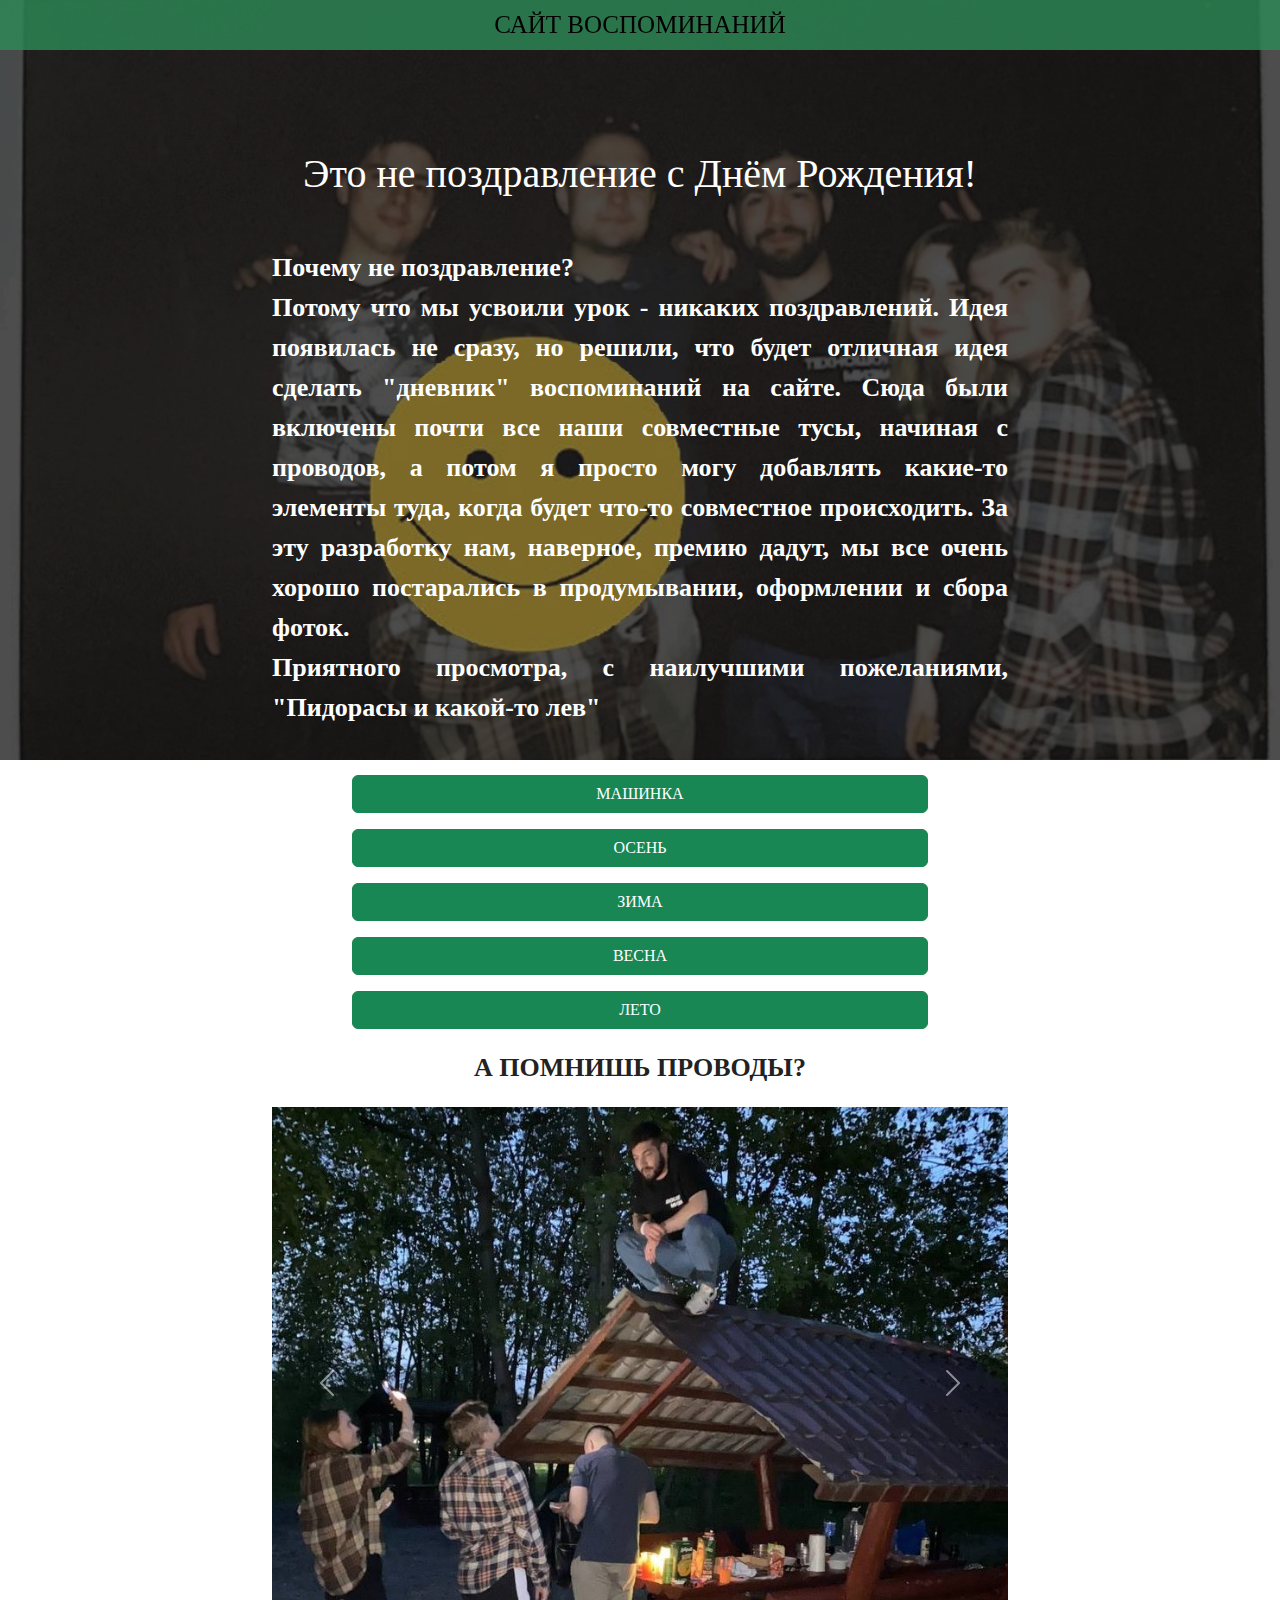
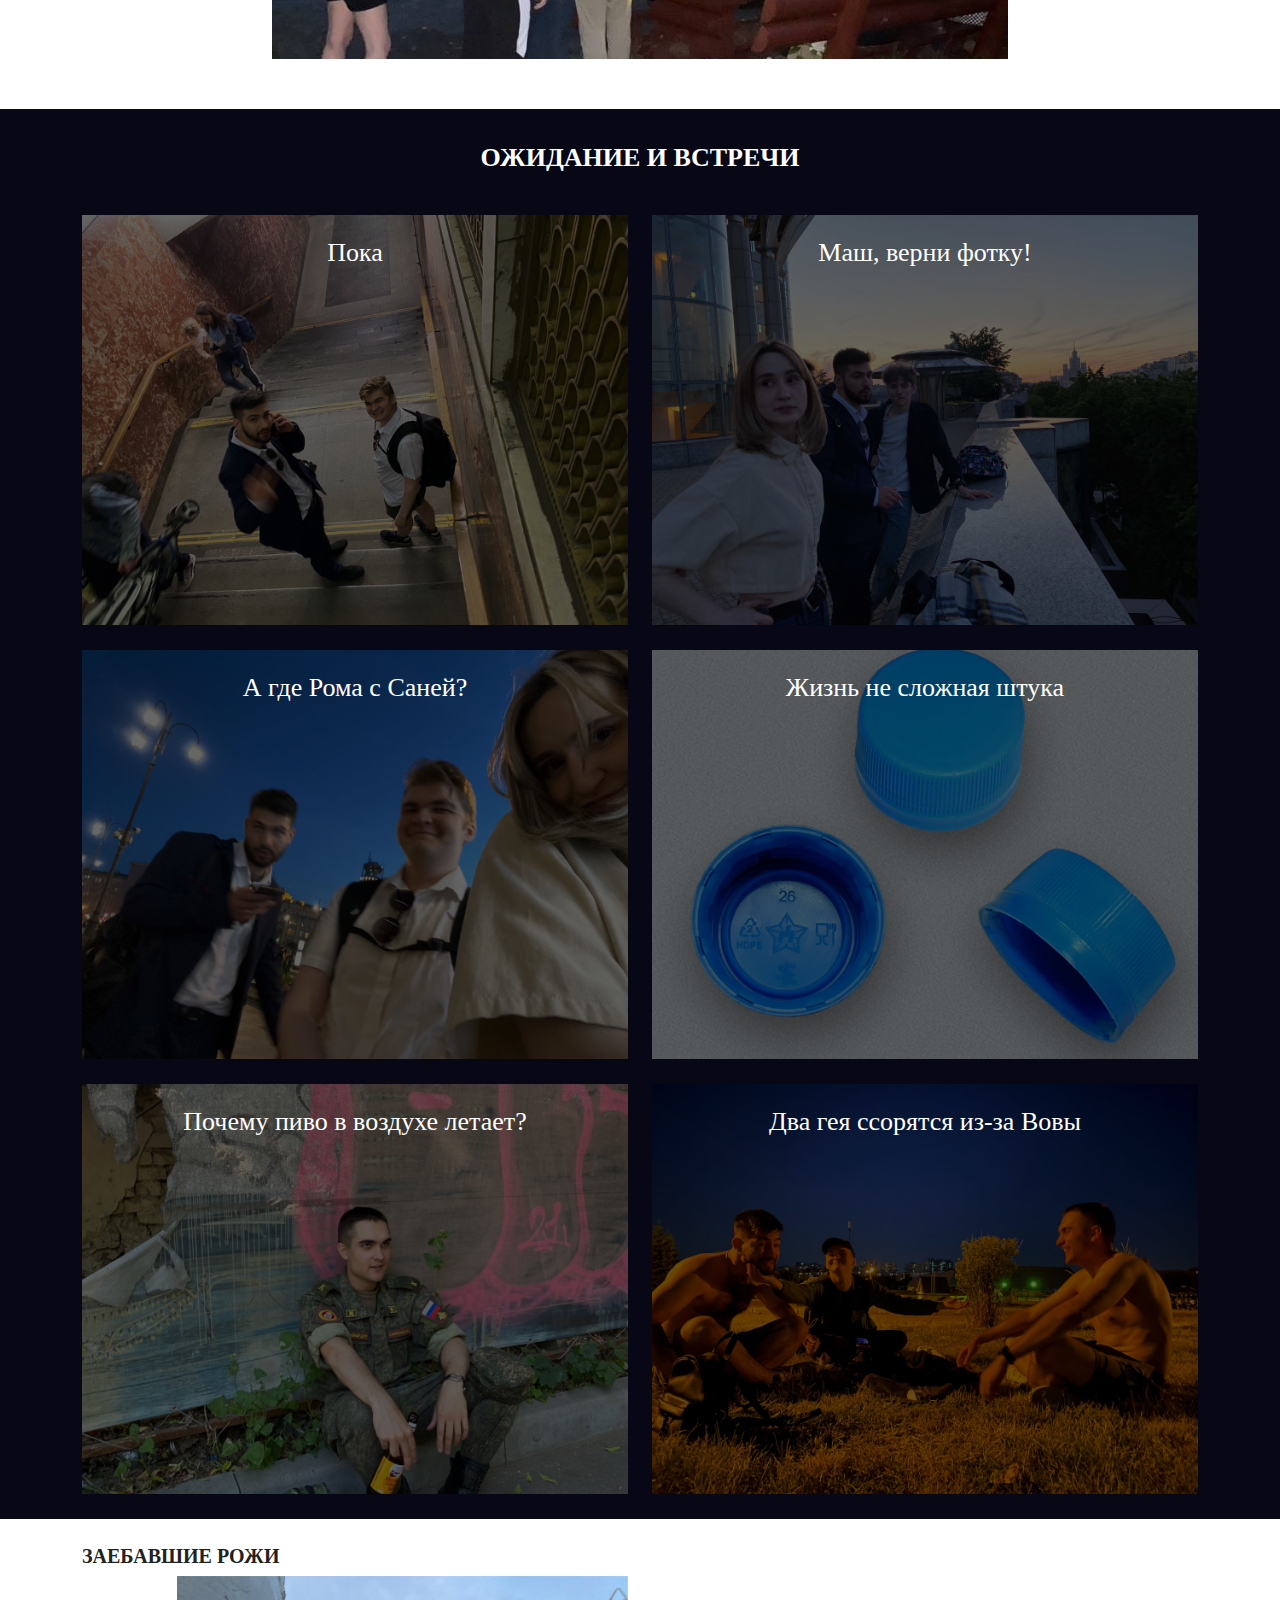
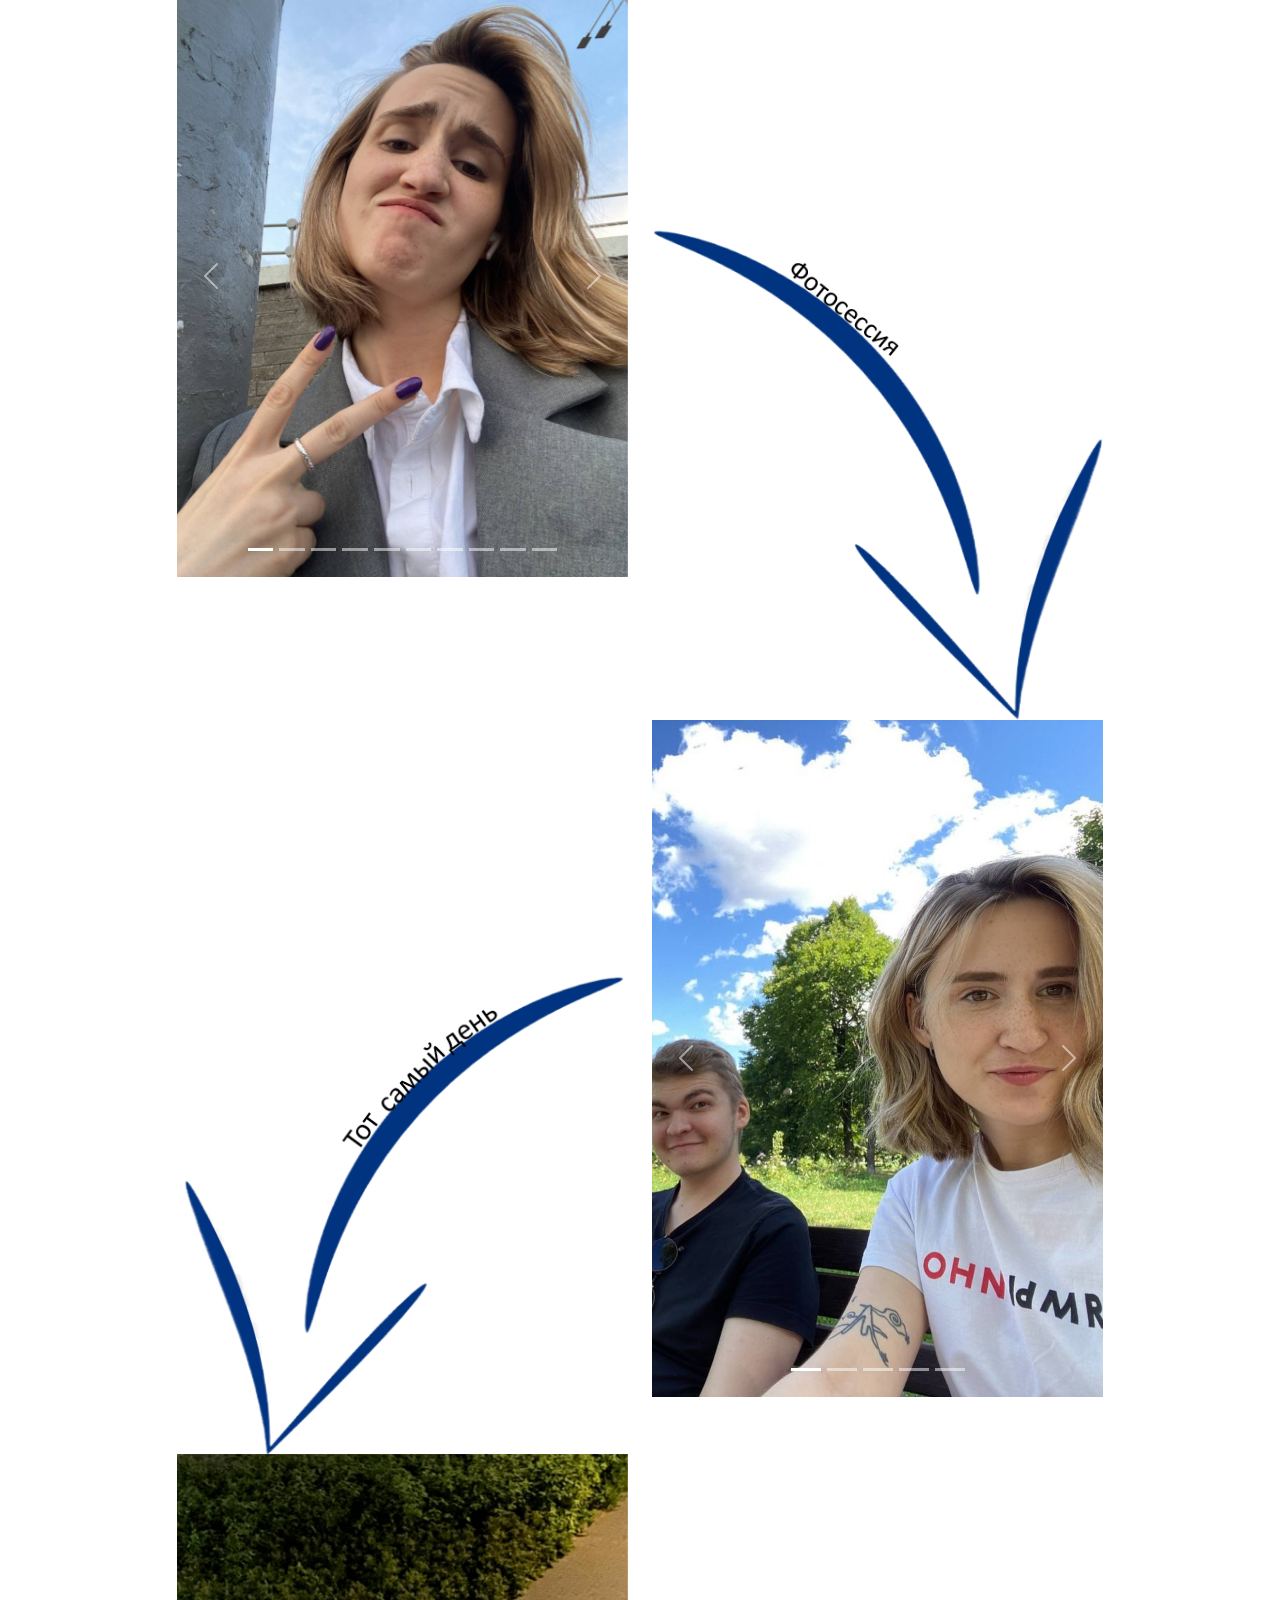
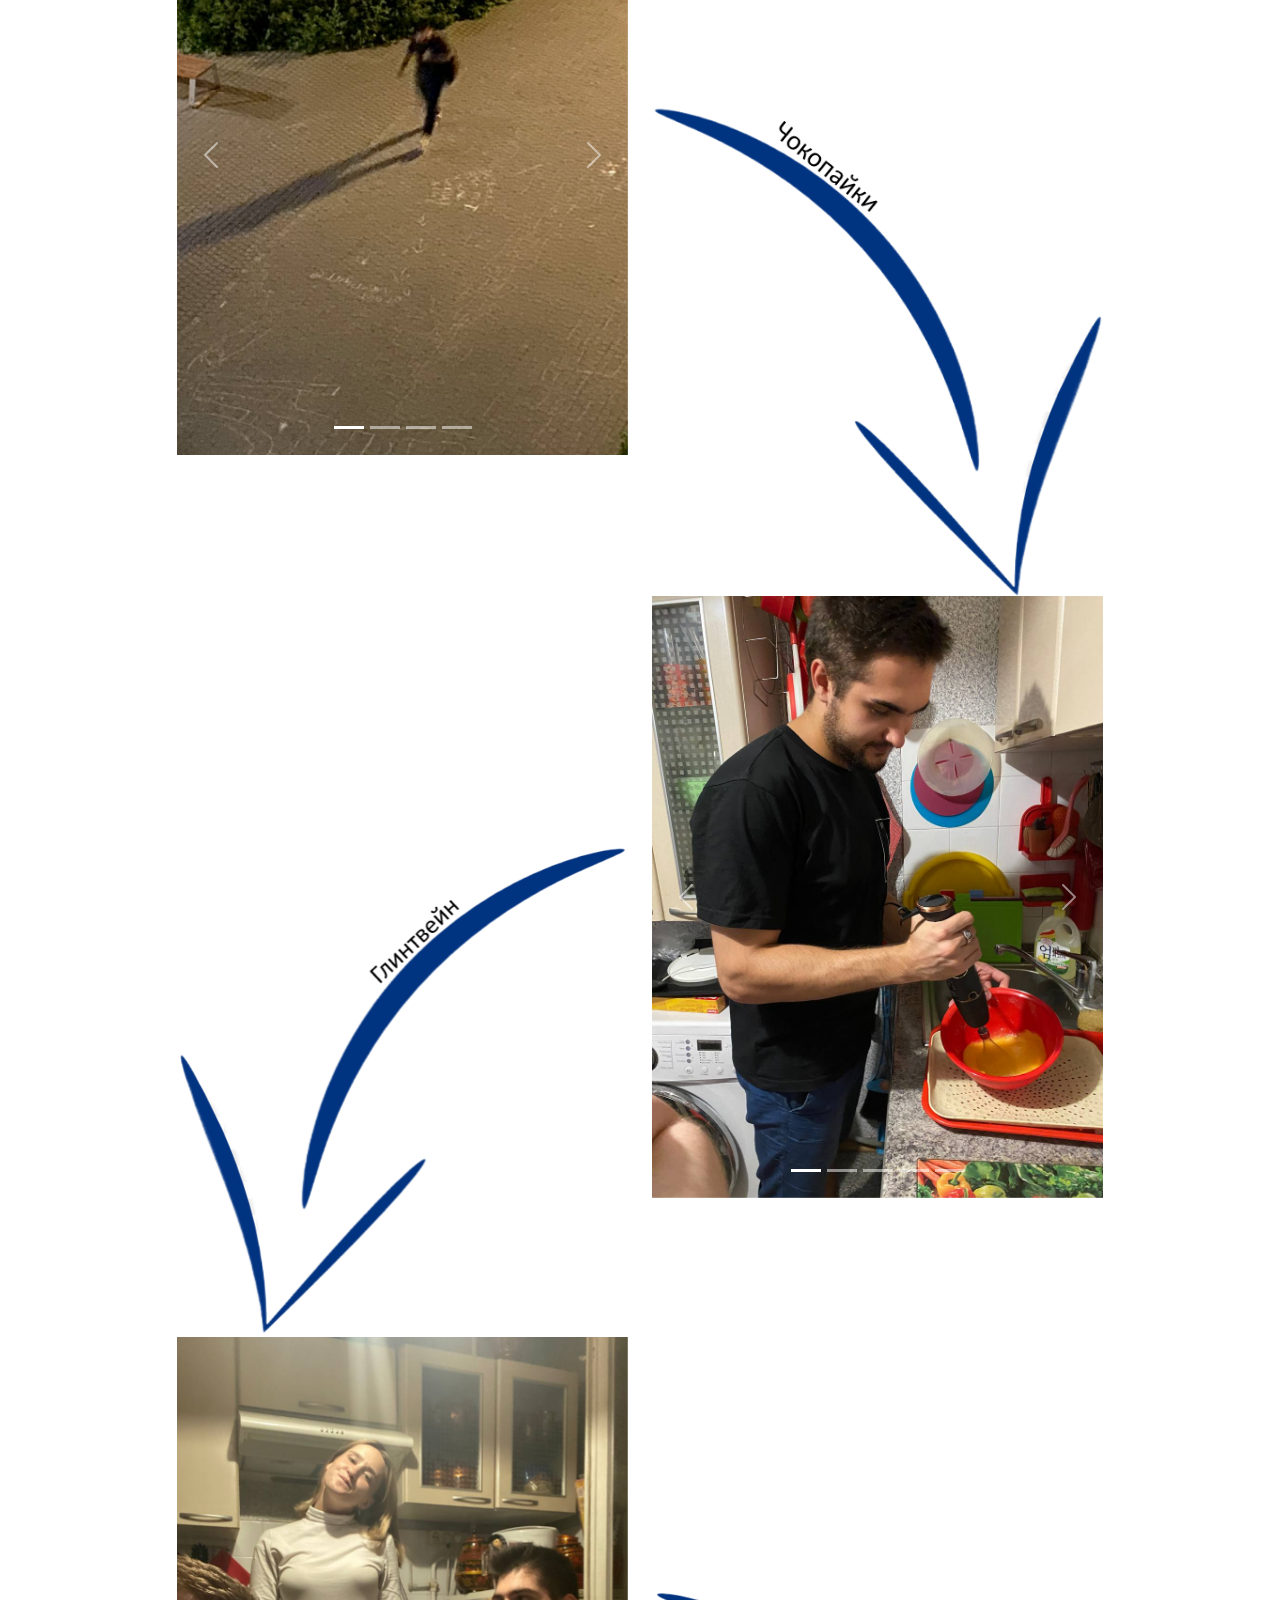
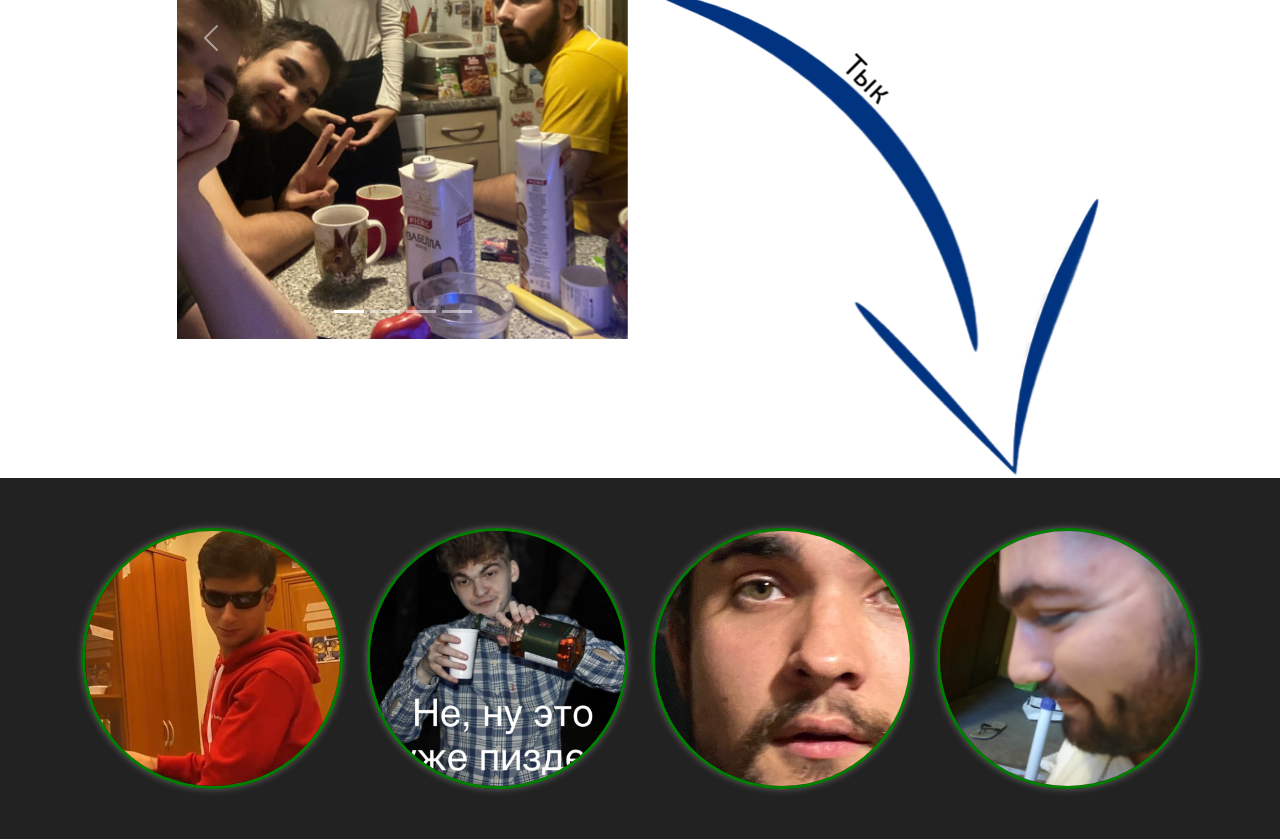
<file: index.html>
<!doctype html>
<html lang="ru">
<head>
    <meta charset="UTF-8">
    <meta name="viewport"
          content="width=device-width, user-scalable=no, initial-scale=1.0, maximum-scale=1.0, minimum-scale=1.0">
    <meta http-equiv="X-UA-Compatible" content="ie=edge">
    <title>Памятка</title>

    <link rel="stylesheet" href="https://cdn.jsdelivr.net/npm/bootstrap@5.2.0/dist/css/bootstrap.min.css">
    <link rel="stylesheet" href="css/styl.css">
</head>
<body>
<header>
    <div class="subheader">
        <div class="container">
            <a href="#" class="header_link">Сайт воспоминаний</a>
        </div>
    </div>
</header>

<section class="congratulation">
    <div class="container">
        <div class="row">
            <div class="col-md-8 offset-md-2">
                <h1>Это не поздравление с Днём Рождения!</h1>
                <div class="congratulation_description" id="navigation">
                    Почему не поздравление?<br>
                    Потому что мы усвоили урок - никаких поздравлений. Идея появилась не сразу, но решили, что будет
                    отличная идея сделать "дневник" воспоминаний на сайте. Сюда были включены почти все наши совместные
                    тусы, начиная с проводов, а потом я просто могу добавлять какие-то элементы туда, когда будет что-то
                    совместное происходить. За эту разработку нам, наверное, премию дадут, мы все очень хорошо
                    постарались в продумывании, оформлении и сбора фоток. <br>
                    Приятного просмотра, с наилучшими пожеланиями,
                    "Пидорасы и какой-то лев"
                </div>
            </div>
        </div>
    </div>
</section>

<section class="navigation">
    <div class="container">
        <div class="d-grid gap-3">
            <a class="btn btn-success navigation_btn" type="button" href="puseslav.html">МАШИНКА</a>
            <a class="btn btn-success navigation_btn" type="button" href="autumn.html">ОСЕНЬ</a>
            <button class="btn btn-success navigation_btn" type="button">ЗИМА</button>
            <button class="btn btn-success navigation_btn" type="button">ВЕСНА</button>
            <button class="btn btn-success navigation_btn" type="button">ЛЕТО</button>
        </div>
    </div>
</section>


<section class="sendoff">
    <div class="container">
        <div class="row">
            <div class="col-md-8 offset-md-2">
                <h2 class="sendoff_title"> А помнишь проводы? </h2>
                <div id="carouselExampleControls_1" class="carousel carousel-fade slide" data-bs-ride="false">
                    <div class="carousel-inner">
                        <div class="carousel-item active">
                            <img src="img/sendoff_carousel/sendoff_1.jpg" class="d-block w-100" alt="...">
                        </div>
                        <div class="carousel-item">
                            <img src="img/sendoff_carousel/sendoff_2.jpg" class="d-block w-100" alt="...">
                        </div>
                        <div class="carousel-item">
                            <img src="img/sendoff_carousel/sendoff_3.jpg" class="d-block w-100" alt="...">
                        </div>
                        <div class="carousel-item">
                            <img src="img/sendoff_carousel/sendoff_4.jpg" class="d-block w-100" alt="...">
                        </div>
                    </div>
                    <button class="carousel-control-prev" type="button" data-bs-target="#carouselExampleControls_1"
                            data-bs-slide="prev">
                        <span class="carousel-control-prev-icon" aria-hidden="true"></span>
                        <span class="visually-hidden">Previous</span>
                    </button>
                    <button class="carousel-control-next" type="button" data-bs-target="#carouselExampleControls_1"
                            data-bs-slide="next">
                        <span class="carousel-control-next-icon" aria-hidden="true"></span>
                        <span class="visually-hidden">Next</span>
                    </button>
                </div>
            </div>
        </div>
    </div>
</section>

<section class="waiting">
    <div class="container">
        <h2 class="waiting_title"> Ожидание и встречи </h2>
        <div class="row">
            <div class="col-md-6">
                <div class="img_container">
                    <img src="img/waiting/waiting_1.jpg" alt="" class="waiting_img">
                    <div class="waiting_description"> Пока</div>
                </div>
            </div>
            <div class="col-md-6">
                <div class="img_container">
                    <img src="img/waiting/waiting_2.jpg" alt="" class="waiting_img">
                    <div class="waiting_description"> Маш, верни фотку!</div>
                </div>
            </div>
            <div class="col-md-6">
                <div class="img_container">
                    <img src="img/waiting/waiting_3.jpg" alt="" class="waiting_img">
                    <div class="waiting_description"> А где Рома с Саней?</div>
                </div>
            </div>
            <div class="col-md-6">
                <div class="img_container">
                    <img src="img/waiting/waiting_4.jpg" alt="" class="waiting_img">
                    <div class="waiting_description">Жизнь не сложная штука</div>
                </div>
            </div>
            <div class="col-md-6">
                <div class="img_container">
                    <img src="img/waiting/waiting_5.jpg" alt="" class="waiting_img">
                    <div class="waiting_description"> Почему пиво в воздухе летает?</div>
                </div>
            </div>
            <div class="col-md-6">
                <div class="img_container">
                    <img src="img/waiting/waiting_6.jpg" alt="" class="waiting_img">
                    <div class="waiting_description"> Два гея ссорятся из-за Вовы</div>
                </div>
            </div>
        </div>
    </div>
</section>


<section class="arrow" id="desktop">
    <div class="container">
        <h2 class="arrow_title">Заебавшие рожи</h2>
        <div class="row">
            <div class="col-5 offset-1">
                <div id="carouselExampleControls_2" class="carousel slide" data-bs-ride="false">
                    <div class="carousel-indicators">
                        <button type="button" data-bs-target="#carouselExampleControls_2" data-bs-slide-to="0"
                                class="active" aria-current="true" aria-label="Slide 1"></button>
                        <button type="button" data-bs-target="#carouselExampleControls_2" data-bs-slide-to="1"
                                aria-label="Slide 2"></button>
                        <button type="button" data-bs-target="#carouselExampleControls_2" data-bs-slide-to="2"
                                aria-label="Slide 3"></button>
                        <button type="button" data-bs-target="#carouselExampleControls_2" data-bs-slide-to="3"
                                aria-label="Slide 4"></button>
                        <button type="button" data-bs-target="#carouselExampleControls_2" data-bs-slide-to="4"
                                aria-label="Slide 5"></button>
                        <button type="button" data-bs-target="#carouselExampleControls_2" data-bs-slide-to="5"
                                aria-label="Slide 6"></button>
                        <button type="button" data-bs-target="#carouselExampleControls_2" data-bs-slide-to="6"
                                aria-label="Slide 7"></button>
                        <button type="button" data-bs-target="#carouselExampleControls_2" data-bs-slide-to="7"
                                aria-label="Slide 8"></button>
                        <button type="button" data-bs-target="#carouselExampleControls_2" data-bs-slide-to="8"
                                aria-label="Slide 9"></button>
                        <button type="button" data-bs-target="#carouselExampleControls_2" data-bs-slide-to="9"
                                aria-label="Slide 10"></button>
                    </div>
                    <div class="carousel-inner">
                        <div class="carousel-item active">
                            <img src="img/ministry/ministry_1.jpg" class="d-block w-100" alt="...">
                        </div>
                        <div class="carousel-item">
                            <img src="img/ministry/ministry_2.jpg" class="d-block w-100" alt="...">
                        </div>
                        <div class="carousel-item">
                            <img src="img/ministry/ministry_3.jpg" class="d-block w-100" alt="...">
                        </div>
                        <div class="carousel-item">
                            <img src="img/ministry/ministry_4.jpg" class="d-block w-100" alt="...">
                        </div>
                        <div class="carousel-item">
                            <img src="img/ministry/ministry_5.jpg" class="d-block w-100" alt="...">
                        </div>
                        <div class="carousel-item">
                            <img src="img/ministry/ministry_6.jpg" class="d-block w-100" alt="...">
                        </div>
                        <div class="carousel-item">
                            <img src="img/ministry/ministry_7.jpg" class="d-block w-100" alt="...">
                        </div>
                        <div class="carousel-item">
                            <img src="img/ministry/ministry_8.jpg" class="d-block w-100" alt="...">
                        </div>
                        <div class="carousel-item">
                            <img src="img/ministry/ministry_9.jpg" class="d-block w-100" alt="...">
                        </div>
                        <div class="carousel-item">
                            <img src="img/ministry/ministry_10.jpg" class="d-block w-100" alt="...">
                        </div>
                    </div>
                    <button class="carousel-control-prev" type="button" data-bs-target="#carouselExampleControls_2"
                            data-bs-slide="prev">
                        <span class="carousel-control-prev-icon" aria-hidden="true"></span>
                        <span class="visually-hidden">Previous</span>
                    </button>
                    <button class="carousel-control-next" type="button" data-bs-target="#carouselExampleControls_2"
                            data-bs-slide="next">
                        <span class="carousel-control-next-icon" aria-hidden="true"></span>
                        <span class="visually-hidden">Next</span>
                    </button>
                </div>
            </div>
            <div class="col-5 arrow_arrow">
                <img src="icons/arrow.png" alt="" class="arrow_arrow_img">
            </div>
        </div>

        <div class="row">
            <div class="col-5 offset-1 arrow_arrow">
                <img src="icons/arrow_birthday.png" alt="" class="arrow_arrow_img">
            </div>
            <div class="col-5">
                <div id="carouselExampleControls_3" class="carousel slide " data-bs-ride="false">
                    <div class="carousel-indicators">
                        <button type="button" data-bs-target="#carouselExampleControls_3" data-bs-slide-to="0"
                                class="active" aria-current="true" aria-label="Slide 1"></button>
                        <button type="button" data-bs-target="#carouselExampleControls_3" data-bs-slide-to="1"
                                aria-label="Slide 2"></button>
                        <button type="button" data-bs-target="#carouselExampleControls_3" data-bs-slide-to="2"
                                aria-label="Slide 3"></button>
                        <button type="button" data-bs-target="#carouselExampleControls_3" data-bs-slide-to="3"
                                aria-label="Slide 4"></button>
                        <button type="button" data-bs-target="#carouselExampleControls_3" data-bs-slide-to="4"
                                aria-label="Slide 5"></button>
                    </div>
                    <div class="carousel-inner">
                        <div class="carousel-item active">
                            <img src="img/photo_session/photo_session_1.jpg" class="d-block w-100" alt="...">
                        </div>
                        <div class="carousel-item">
                            <img src="img/photo_session/photo_session_3.jpg" class="d-block w-100" alt="...">
                        </div>
                        <div class="carousel-item">
                            <img src="img/photo_session/photo_session_4.jpg" class="d-block w-100" alt="...">
                        </div>
                        <div class="carousel-item">
                            <img src="img/photo_session/photo_session_5.jpg" class="d-block w-100" alt="...">
                        </div>
                        <div class="carousel-item">
                            <img src="img/photo_session/photo_session_6.jpg" class="d-block w-100" alt="...">
                        </div>
                    </div>
                    <button class="carousel-control-prev" type="button" data-bs-target="#carouselExampleControls_3"
                            data-bs-slide="prev">
                        <span class="carousel-control-prev-icon" aria-hidden="true"></span>
                        <span class="visually-hidden">Previous</span>
                    </button>
                    <button class="carousel-control-next" type="button" data-bs-target="#carouselExampleControls_3"
                            data-bs-slide="next">
                        <span class="carousel-control-next-icon" aria-hidden="true"></span>
                        <span class="visually-hidden">Next</span>
                    </button>
                </div>
            </div>
        </div>

        <div class="row">
            <div class="col-5 offset-1">
                <div id="carouselExampleControls_4" class="carousel slide" data-bs-ride="false">
                    <div class="carousel-indicators">
                        <button type="button" data-bs-target="#carouselExampleControls_4" data-bs-slide-to="0"
                                class="active" aria-current="true" aria-label="Slide 1"></button>
                        <button type="button" data-bs-target="#carouselExampleControls_4" data-bs-slide-to="1"
                                aria-label="Slide 2"></button>
                        <button type="button" data-bs-target="#carouselExampleControls_4" data-bs-slide-to="2"
                                aria-label="Slide 3"></button>
                        <button type="button" data-bs-target="#carouselExampleControls_4" data-bs-slide-to="3"
                                aria-label="Slide 4"></button>
                    </div>
                    <div class="carousel-inner">
                        <div class="carousel-item active">
                            <img src="img/birthday/birthday_1.jpg" class="d-block w-100" alt="...">
                        </div>
                        <div class="carousel-item">
                            <img src="img/birthday/birthday_2.jpg" class="d-block w-100" alt="...">
                        </div>
                        <div class="carousel-item">
                            <img src="img/birthday/birthday_3.jpg" class="d-block w-100" alt="...">
                        </div>
                        <div class="carousel-item">
                            <img src="img/birthday/birthday_4.jpg" class="d-block w-100" alt="...">
                        </div>
                    </div>
                    <button class="carousel-control-prev" type="button" data-bs-target="#carouselExampleControls_4"
                            data-bs-slide="prev">
                        <span class="carousel-control-prev-icon" aria-hidden="true"></span>
                        <span class="visually-hidden">Previous</span>
                    </button>
                    <button class="carousel-control-next" type="button" data-bs-target="#carouselExampleControls_4"
                            data-bs-slide="next">
                        <span class="carousel-control-next-icon" aria-hidden="true"></span>
                        <span class="visually-hidden">Next</span>
                    </button>
                </div>
            </div>
            <div class="col-5 arrow_arrow">
                <img src="icons/arrow_chokopai.png" alt="" class="arrow_arrow_img">
            </div>
        </div>

        <div class="row">
            <div class="col-5 offset-1 arrow_arrow">
                <img src="icons/arrow_mulled.png" alt="" class="arrow_arrow_img">
            </div>
            <div class="col-5">
                <div id="carouselExampleControls_5" class="carousel slide " data-bs-ride="false">
                    <div class="carousel-indicators">
                        <button type="button" data-bs-target="#carouselExampleControls_5" data-bs-slide-to="0"
                                class="active" aria-current="true" aria-label="Slide 1"></button>
                        <button type="button" data-bs-target="#carouselExampleControls_5" data-bs-slide-to="1"
                                aria-label="Slide 2"></button>
                        <button type="button" data-bs-target="#carouselExampleControls_5" data-bs-slide-to="2"
                                aria-label="Slide 3"></button>
                        <button type="button" data-bs-target="#carouselExampleControls_5" data-bs-slide-to="3"
                                aria-label="Slide 4"></button>
                        <button type="button" data-bs-target="#carouselExampleControls_5" data-bs-slide-to="4"
                                aria-label="Slide 5"></button>
                    </div>
                    <div class="carousel-inner">
                        <div class="carousel-item active">
                            <img src="img/chokopai/chokopai_1.jpg" class="d-block w-100" alt="...">
                        </div>
                        <div class="carousel-item">
                            <img src="img/chokopai/chokopai_2.jpg" class="d-block w-100" alt="...">
                        </div>
                        <div class="carousel-item">
                            <img src="img/chokopai/chokopai_3.jpg" class="d-block w-100" alt="...">
                        </div>
                        <div class="carousel-item">
                            <img src="img/chokopai/chokopai_4.jpg" class="d-block w-100" alt="...">
                        </div>
                        <div class="carousel-item">
                            <img src="img/chokopai/chokopai_5.jpg" class="d-block w-100" alt="...">
                        </div>
                    </div>
                    <button class="carousel-control-prev" type="button" data-bs-target="#carouselExampleControls_5"
                            data-bs-slide="prev">
                        <span class="carousel-control-prev-icon" aria-hidden="true"></span>
                        <span class="visually-hidden">Previous</span>
                    </button>
                    <button class="carousel-control-next" type="button" data-bs-target="#carouselExampleControls_5"
                            data-bs-slide="next">
                        <span class="carousel-control-next-icon" aria-hidden="true"></span>
                        <span class="visually-hidden">Next</span>
                    </button>
                </div>
            </div>
        </div>

        <div class="row">
            <div class="col-5 col-5 offset-1">
                <div id="carouselExampleControls_6" class="carousel slide" data-bs-ride="false">
                    <div class="carousel-indicators">
                        <button type="button" data-bs-target="#carouselExampleControls_4" data-bs-slide-to="0"
                                class="active" aria-current="true" aria-label="Slide 1"></button>
                        <button type="button" data-bs-target="#carouselExampleControls_4" data-bs-slide-to="1"
                                aria-label="Slide 2"></button>
                        <button type="button" data-bs-target="#carouselExampleControls_4" data-bs-slide-to="2"
                                aria-label="Slide 3"></button>
                        <button type="button" data-bs-target="#carouselExampleControls_4" data-bs-slide-to="3"
                                aria-label="Slide 4"></button>
                    </div>
                    <div class="carousel-inner">
                        <div class="carousel-item active">
                            <img src="img/mulled/mulled_0.jpg" class="d-block w-100" alt="...">
                        </div>
                        <div class="carousel-item">
                            <img src="img/mulled/mulled_1.jpg" class="d-block w-100" alt="...">
                        </div>
                        <div class="carousel-item">
                            <img src="img/mulled/mulled_2.jpg" class="d-block w-100" alt="...">
                        </div>
                        <div class="carousel-item">
                            <img src="img/mulled/mulled_3.jpg" class="d-block w-100" alt="...">
                        </div>
                    </div>
                    <button class="carousel-control-prev" type="button" data-bs-target="#carouselExampleControls_6"
                            data-bs-slide="prev">
                        <span class="carousel-control-prev-icon" aria-hidden="true"></span>
                        <span class="visually-hidden">Previous</span>
                    </button>
                    <button class="carousel-control-next" type="button" data-bs-target="#carouselExampleControls_6"
                            data-bs-slide="next">
                        <span class="carousel-control-next-icon" aria-hidden="true"></span>
                        <span class="visually-hidden">Next</span>
                    </button>
                </div>
            </div>
            <div class="col-5 arrow_arrow">
                <img src="icons/arrow_pick.png" alt="" class="arrow_arrow_img">
            </div>
        </div>

    </div>
</section>


<section class="arrow_mobile" id="mobile">
    <div class="container">
        <h2 class="arrow_mobile_title">Заебавшие рожи</h2>
        <div id="carouselExampleControls_7" class="carousel slide" data-bs-ride="false">
            <div class="carousel-indicators">
                <button type="button" data-bs-target="#carouselExampleControls_7" data-bs-slide-to="0"
                        class="active" aria-current="true" aria-label="Slide 1"></button>
                <button type="button" data-bs-target="#carouselExampleControls_7" data-bs-slide-to="1"
                        aria-label="Slide 2"></button>
                <button type="button" data-bs-target="#carouselExampleControls_7" data-bs-slide-to="2"
                        aria-label="Slide 3"></button>
                <button type="button" data-bs-target="#carouselExampleControls_7" data-bs-slide-to="3"
                        aria-label="Slide 4"></button>
                <button type="button" data-bs-target="#carouselExampleControls_7" data-bs-slide-to="4"
                        aria-label="Slide 5"></button>
                <button type="button" data-bs-target="#carouselExampleControls_7" data-bs-slide-to="5"
                        aria-label="Slide 6"></button>
                <button type="button" data-bs-target="#carouselExampleControls_7" data-bs-slide-to="6"
                        aria-label="Slide 7"></button>
                <button type="button" data-bs-target="#carouselExampleControls_7" data-bs-slide-to="7"
                        aria-label="Slide 8"></button>
                <button type="button" data-bs-target="#carouselExampleControls_7" data-bs-slide-to="8"
                        aria-label="Slide 9"></button>
                <button type="button" data-bs-target="#carouselExampleControls_7" data-bs-slide-to="9"
                        aria-label="Slide 10"></button>
            </div>
            <div class="carousel-inner">
                <div class="carousel-item active">
                    <img src="img/ministry/ministry_1.jpg" class="d-block w-100" alt="...">
                </div>
                <div class="carousel-item">
                    <img src="img/ministry/ministry_2.jpg" class="d-block w-100" alt="...">
                </div>
                <div class="carousel-item">
                    <img src="img/ministry/ministry_3.jpg" class="d-block w-100" alt="...">
                </div>
                <div class="carousel-item">
                    <img src="img/ministry/ministry_4.jpg" class="d-block w-100" alt="...">
                </div>
                <div class="carousel-item">
                    <img src="img/ministry/ministry_5.jpg" class="d-block w-100" alt="...">
                </div>
                <div class="carousel-item">
                    <img src="img/ministry/ministry_6.jpg" class="d-block w-100" alt="...">
                </div>
                <div class="carousel-item">
                    <img src="img/ministry/ministry_7.jpg" class="d-block w-100" alt="...">
                </div>
                <div class="carousel-item">
                    <img src="img/ministry/ministry_8.jpg" class="d-block w-100" alt="...">
                </div>
                <div class="carousel-item">
                    <img src="img/ministry/ministry_9.jpg" class="d-block w-100" alt="...">
                </div>
                <div class="carousel-item">
                    <img src="img/ministry/ministry_10.jpg" class="d-block w-100" alt="...">
                </div>
            </div>
            <button class="carousel-control-prev" type="button" data-bs-target="#carouselExampleControls_7"
                    data-bs-slide="prev">
                <span class="carousel-control-prev-icon" aria-hidden="true"></span>
                <span class="visually-hidden">Previous</span>
            </button>
            <button class="carousel-control-next" type="button" data-bs-target="#carouselExampleControls_7"
                    data-bs-slide="next">
                <span class="carousel-control-next-icon" aria-hidden="true"></span>
                <span class="visually-hidden">Next</span>
            </button>
        </div>

        <img src="icons/arrow_mobile.png" alt="" class="arrow_mobile_img">


        <div id="carouselExampleControls_8" class="carousel slide " data-bs-ride="false">
            <div class="carousel-indicators">
                <button type="button" data-bs-target="#carouselExampleControls_8" data-bs-slide-to="0"
                        class="active" aria-current="true" aria-label="Slide 1"></button>
                <button type="button" data-bs-target="#carouselExampleControls_8" data-bs-slide-to="1"
                        aria-label="Slide 2"></button>
                <button type="button" data-bs-target="#carouselExampleControls_8" data-bs-slide-to="2"
                        aria-label="Slide 3"></button>
                <button type="button" data-bs-target="#carouselExampleControls_8" data-bs-slide-to="3"
                        aria-label="Slide 4"></button>
                <button type="button" data-bs-target="#carouselExampleControls_8" data-bs-slide-to="4"
                        aria-label="Slide 5"></button>
            </div>
            <div class="carousel-inner">
                <div class="carousel-item active">
                    <img src="img/photo_session/photo_session_1.jpg" class="d-block w-100" alt="...">
                </div>
                <div class="carousel-item">
                    <img src="img/photo_session/photo_session_3.jpg" class="d-block w-100" alt="...">
                </div>
                <div class="carousel-item">
                    <img src="img/photo_session/photo_session_4.jpg" class="d-block w-100" alt="...">
                </div>
                <div class="carousel-item">
                    <img src="img/photo_session/photo_session_5.jpg" class="d-block w-100" alt="...">
                </div>
                <div class="carousel-item">
                    <img src="img/photo_session/photo_session_6.jpg" class="d-block w-100" alt="...">
                </div>
            </div>
            <button class="carousel-control-prev" type="button" data-bs-target="#carouselExampleControls_8"
                    data-bs-slide="prev">
                <span class="carousel-control-prev-icon" aria-hidden="true"></span>
                <span class="visually-hidden">Previous</span>
            </button>
            <button class="carousel-control-next" type="button" data-bs-target="#carouselExampleControls_8"
                    data-bs-slide="next">
                <span class="carousel-control-next-icon" aria-hidden="true"></span>
                <span class="visually-hidden">Next</span>
            </button>
        </div>
        <img src="icons/arrow_mobile_birthday.png" alt="" class="arrow_mobile_img">


        <div id="carouselExampleControls_9" class="carousel slide" data-bs-ride="false">
            <div class="carousel-indicators">
                <button type="button" data-bs-target="#carouselExampleControls_9" data-bs-slide-to="0"
                        class="active" aria-current="true" aria-label="Slide 1"></button>
                <button type="button" data-bs-target="#carouselExampleControls_9" data-bs-slide-to="1"
                        aria-label="Slide 2"></button>
                <button type="button" data-bs-target="#carouselExampleControls_9" data-bs-slide-to="2"
                        aria-label="Slide 3"></button>
                <button type="button" data-bs-target="#carouselExampleControls_9" data-bs-slide-to="3"
                        aria-label="Slide 4"></button>
            </div>
            <div class="carousel-inner">
                <div class="carousel-item active">
                    <img src="img/birthday/birthday_1.jpg" class="d-block w-100" alt="...">
                </div>
                <div class="carousel-item">
                    <img src="img/birthday/birthday_2.jpg" class="d-block w-100" alt="...">
                </div>
                <div class="carousel-item">
                    <img src="img/birthday/birthday_3.jpg" class="d-block w-100" alt="...">
                </div>
                <div class="carousel-item">
                    <img src="img/birthday/birthday_4.jpg" class="d-block w-100" alt="...">
                </div>
            </div>
            <button class="carousel-control-prev" type="button" data-bs-target="#carouselExampleControls_9"
                    data-bs-slide="prev">
                <span class="carousel-control-prev-icon" aria-hidden="true"></span>
                <span class="visually-hidden">Previous</span>
            </button>
            <button class="carousel-control-next" type="button" data-bs-target="#carouselExampleControls_9"
                    data-bs-slide="next">
                <span class="carousel-control-next-icon" aria-hidden="true"></span>
                <span class="visually-hidden">Next</span>
            </button>
        </div>
        <img src="icons/arrow_mobile_chokopai.png" alt="" class="arrow_mobile_img">


        <div id="carouselExampleControls_10" class="carousel slide " data-bs-ride="false">
            <div class="carousel-indicators">
                <button type="button" data-bs-target="#carouselExampleControls_10" data-bs-slide-to="0"
                        class="active" aria-current="true" aria-label="Slide 1"></button>
                <button type="button" data-bs-target="#carouselExampleControls_10" data-bs-slide-to="1"
                        aria-label="Slide 2"></button>
                <button type="button" data-bs-target="#carouselExampleControls_10" data-bs-slide-to="2"
                        aria-label="Slide 3"></button>
                <button type="button" data-bs-target="#carouselExampleControls_10" data-bs-slide-to="3"
                        aria-label="Slide 4"></button>
                <button type="button" data-bs-target="#carouselExampleControls_10" data-bs-slide-to="4"
                        aria-label="Slide 5"></button>
            </div>
            <div class="carousel-inner">
                <div class="carousel-item active">
                    <img src="img/chokopai/chokopai_1.jpg" class="d-block w-100" alt="...">
                </div>
                <div class="carousel-item">
                    <img src="img/chokopai/chokopai_2.jpg" class="d-block w-100" alt="...">
                </div>
                <div class="carousel-item">
                    <img src="img/chokopai/chokopai_3.jpg" class="d-block w-100" alt="...">
                </div>
                <div class="carousel-item">
                    <img src="img/chokopai/chokopai_4.jpg" class="d-block w-100" alt="...">
                </div>
                <div class="carousel-item">
                    <img src="img/chokopai/chokopai_5.jpg" class="d-block w-100" alt="...">
                </div>
            </div>
            <button class="carousel-control-prev" type="button" data-bs-target="#carouselExampleControls_10"
                    data-bs-slide="prev">
                <span class="carousel-control-prev-icon" aria-hidden="true"></span>
                <span class="visually-hidden">Previous</span>
            </button>
            <button class="carousel-control-next" type="button" data-bs-target="#carouselExampleControls_10"
                    data-bs-slide="next">
                <span class="carousel-control-next-icon" aria-hidden="true"></span>
                <span class="visually-hidden">Next</span>
            </button>
        </div>
        <img src="icons/arrow_mobile_mulled.png" alt="" class="arrow_mobile_img">


        <div id="carouselExampleControls_11" class="carousel slide" data-bs-ride="false">
            <div class="carousel-indicators">
                <button type="button" data-bs-target="#carouselExampleControls_11" data-bs-slide-to="0"
                        class="active" aria-current="true" aria-label="Slide 1"></button>
                <button type="button" data-bs-target="#carouselExampleControls_11" data-bs-slide-to="1"
                        aria-label="Slide 2"></button>
                <button type="button" data-bs-target="#carouselExampleControls_11" data-bs-slide-to="2"
                        aria-label="Slide 3"></button>
                <button type="button" data-bs-target="#carouselExampleControls_11" data-bs-slide-to="3"
                        aria-label="Slide 4"></button>
            </div>
            <div class="carousel-inner">
                <div class="carousel-item active">
                    <img src="img/mulled/mulled_0.jpg" class="d-block w-100" alt="...">
                </div>
                <div class="carousel-item">
                    <img src="img/mulled/mulled_1.jpg" class="d-block w-100" alt="...">
                </div>
                <div class="carousel-item">
                    <img src="img/mulled/mulled_2.jpg" class="d-block w-100" alt="...">
                </div>
                <div class="carousel-item">
                    <img src="img/mulled/mulled_3.jpg" class="d-block w-100" alt="...">
                </div>
            </div>
            <button class="carousel-control-prev" type="button" data-bs-target="#carouselExampleControls_11"
                    data-bs-slide="prev">
                <span class="carousel-control-prev-icon" aria-hidden="true"></span>
                <span class="visually-hidden">Previous</span>
            </button>
            <button class="carousel-control-next" type="button" data-bs-target="#carouselExampleControls_11"
                    data-bs-slide="next">
                <span class="carousel-control-next-icon" aria-hidden="true"></span>
                <span class="visually-hidden">Next</span>
            </button>
        </div>
        <img src="icons/arrow_mobile_pick.png" alt="" class="arrow_mobile_img">
    </div>
</section>


<section class="links">
    <div class="container">
        <div class="row">
            <div class="col-md-3 col-6">
                <a href="roma_badalyan.html"> <img src="icons/links/roma.jpg" class="links_img" id="roma"></a>
            </div>
            <div class="col-md-3 col-6">
                <a href="vova_dushnila.html"> <img src="icons/links/vova.jpg" alt="" class="links_img"></a>
            </div>
            <div class="col-md-3 col-6">
                <a href="m_safr.html"> <img src="icons/links/matthew.jpg" alt="" class="links_img"></a>
            </div>
            <div class="col-md-3 col-6">
                <a href="snoopdag.html"> <img src="icons/links/snoopdag_1.jpg" alt="" class="links_img"></a>
            </div>
        </div>
    </div>
</section>


<script src="https://cdn.jsdelivr.net/npm/@popperjs/core@2.11.5/dist/umd/popper.min.js"
        integrity="sha384-Xe+8cL9oJa6tN/veChSP7q+mnSPaj5Bcu9mPX5F5xIGE0DVittaqT5lorf0EI7Vk"
        crossorigin="anonymous"></script>
<script src="https://cdn.jsdelivr.net/npm/bootstrap@5.2.0/dist/js/bootstrap.min.js"
        integrity="sha384-ODmDIVzN+pFdexxHEHFBQH3/9/vQ9uori45z4JjnFsRydbmQbmL5t1tQ0culUzyK"
        crossorigin="anonymous"></script>
<script src="js/script_1.js"></script>
</body>
</html>
</file>
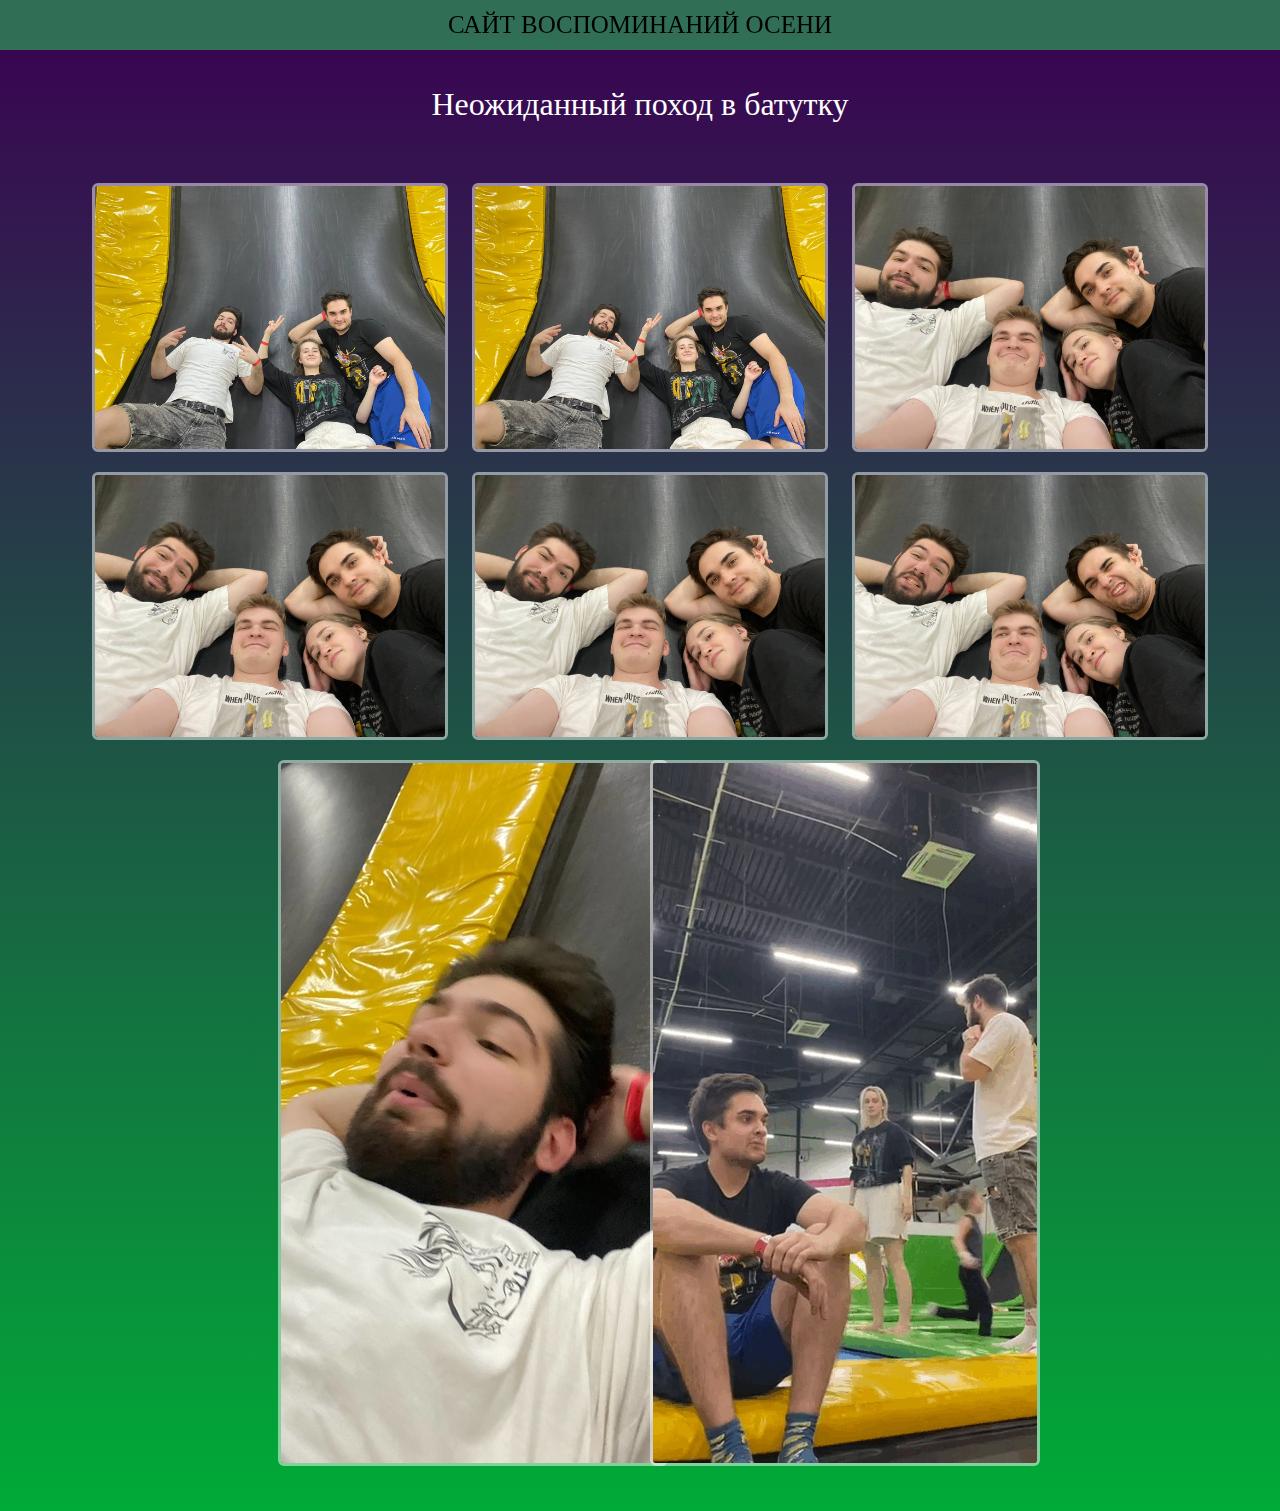
<file: autumn.html>
<!doctype html>
<html lang="ru">
<head>
  <meta charset="UTF-8">
  <meta name="viewport"
        content="width=device-width, user-scalable=no, initial-scale=1.0, maximum-scale=1.0, minimum-scale=1.0">
  <meta http-equiv="X-UA-Compatible" content="ie=edge">
  <title>Осень</title>
  <link rel="stylesheet" href="https://cdn.jsdelivr.net/npm/bootstrap@5.2.0/dist/css/bootstrap.min.css">
  <link rel="stylesheet" href="css/styl.css">
</head>
<body>
<header>
  <div class="subheader">
    <div class="container">
      <a href="index.html#navigation" class="header_link">Сайт воспоминаний ОСЕНИ</a>
    </div>
  </div>
</header>

<section class="autumn">
  <div class="container">
    <h2 class="autumn_title"> Неожиданный поход в батутку </h2>
    <div class="row align-items-start">
      <div class="col-md-4">
        <img src="img/memories/autumn/autumn_1.jpg" class="img-fluid autumn_photo border border-3 border-white rounded border-opacity-50" alt="...">
      </div>
      <div class="col-md-4">
        <img src="img/memories/autumn/autumn_2.jpg" class="img-fluid autumn_photo border border-3 border-white rounded border-opacity-50" alt="...">
      </div>
      <div class="col-md-4">
        <img src="img/memories/autumn/autumn_3.jpg" class="img-fluid autumn_photo  border border-3 border-white rounded border-opacity-50" alt="...">
      </div>
      <div class="col-md-4">
        <img src="img/memories/autumn/autumn_4.jpg" class="img-fluid autumn_photo  border border-3 border-white rounded border-opacity-50" alt="...">
      </div>
      <div class="col-md-4">
        <img src="img/memories/autumn/autumn_5.jpg" class="img-fluid autumn_photo  border border-3 border-white rounded border-opacity-50" alt="...">
      </div>
      <div class="col-md-4">
        <img src="img/memories/autumn/autumn_6.jpg" class="img-fluid autumn_photo  border border-3 border-white rounded border-opacity-50" alt="...">
      </div>
    <div class="row justify-content-center">
      <div class="col-md-4 col-12">
        <img src="img/memories/autumn/autumn_8.jpg" class="img autumn_photo autumn_photo_gif border border-3 border-white rounded border-opacity-50" alt="...">
      </div>
      <div class="col-md-4 col-12">
        <img src="img/memories/autumn/autumn_7.gif" class="img autumn_photo autumn_photo_gif border border-3 border-white rounded border-opacity-50" alt="...">
      </div>
    </div>

  </div>
</section>

</body>
</html>
</file>
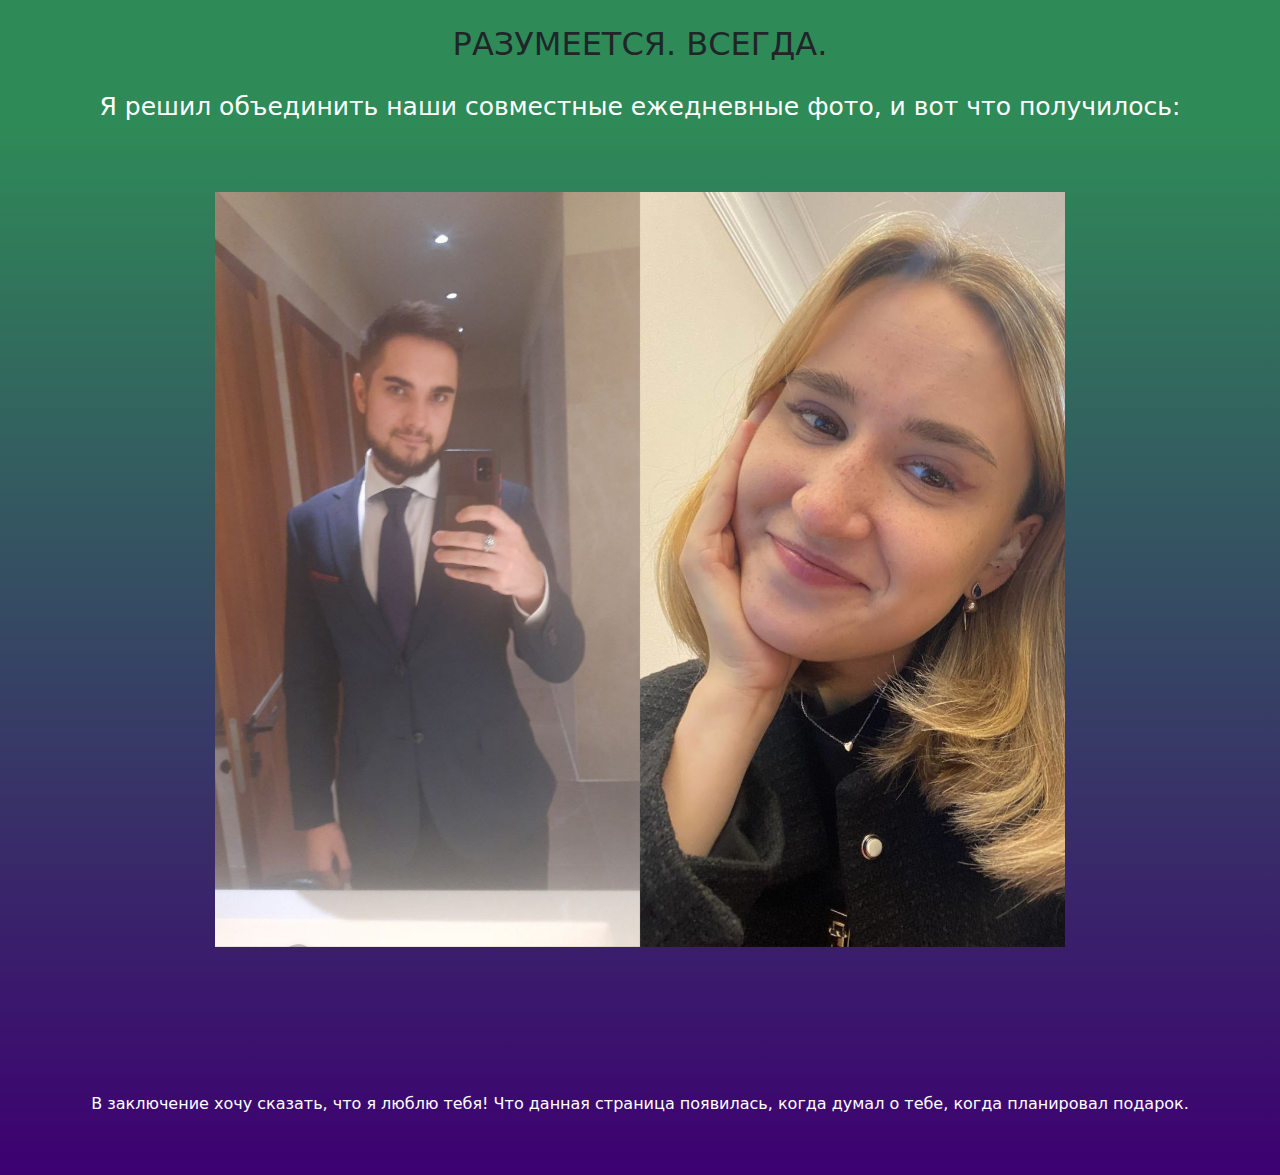
<file: month.html>
<!doctype html>
<html lang="ru">
<head>
	<meta charset="UTF-8">
	<meta name="viewport"
				content="width=device-width, user-scalable=no, initial-scale=1.0, maximum-scale=1.0, minimum-scale=1.0">
	<meta http-equiv="X-UA-Compatible" content="ie=edge">
	<title>Тюша и Машинка</title>
	<link rel="stylesheet" href="https://cdn.jsdelivr.net/npm/bootstrap@5.2.0/dist/css/bootstrap.min.css">
	<link rel="stylesheet" href="css/styleToMonth.css">
</head>

<body>


<section class="month">
	<div>
		<h2 style="text-align: center; margin-top: 25px">РАЗУМЕЕТСЯ. ВСЕГДА.</h2>
		<p class="month_descr">Я решил объединить наши совместные ежедневные фото, и вот что получилось:</p>
	</div>
</section>

<div class="container_carousel">
	<div id="carouselExampleInterval" class="carousel slide carousel-fade" data-bs-ride="none">
		<div class="carousel-inner">
			<div class="carousel-item active">
				<img src="./img/month/month_1.jpg" class="d-block w-100 month_img" alt="...">
			</div>
			<div class="carousel-item">
				<img src="./img/month/month_2.jpg" class="d-block w-100 horizontal_img" alt="...">
			</div>
			<div class="carousel-item">
				<img src="./img/month/month_3.jpg" class="d-block w-100 " alt="...">
			</div>
			<div class="carousel-item">
				<img src="./img/month/month_4.jpg" class="d-block w-100 horizontal_img" alt="...">
			</div>
			<div class="carousel-item">
				<img src="./img/month/month_5.jpg" class="d-block w-100 horizontal_img" alt="...">
			</div>
			<div class="carousel-item">
				<img src="./img/month/month_6.jpg" class="d-block w-100 horizontal_img" alt="...">
			</div>
			<div class="carousel-item">
				<img src="./img/month/month_7.jpg" class="d-block w-100" alt="...">
			</div>
			<div class="carousel-item">
				<img src="./img/month/month_8.jpg" class="d-block w-100 horizontal_img" alt="...">
			</div>
			<div class="carousel-item">
				<img src="./img/month/month_9.jpg" class="d-block w-100" alt="...">
			</div>
			<div class="carousel-item">
				<img src="./img/month/month_10.jpg" class="d-block w-100 horizontal_img" alt="...">
			</div>
			<div class="carousel-item">
				<img src="./img/month/month_11.jpg" class="d-block w-100 horizontal_img" alt="...">
			</div>
			<div class="carousel-item">
				<img src="./img/month/month_12.jpg" class="d-block w-100" alt="...">
			</div>
			<div class="carousel-item">
				<img src="./img/month/month_13.jpg" class="d-block w-100 horizontal_img" alt="...">
			</div>
			<div class="carousel-item">
				<img src="./img/month/month_14.jpg" class="d-block w-100" alt="...">
			</div>
			<div class="carousel-item">
				<img src="./img/month/month_15.jpg" class="d-block w-100" alt="...">
			</div>
			<div class="carousel-item">
				<img src="./img/month/month_16.jpg" class="d-block w-100" alt="...">
			</div>

		</div>
		<button class="carousel-control-prev" type="button" data-bs-target="#carouselExampleInterval" data-bs-slide="prev">
			<span aria-hidden="true"></span>
			<span class="visually-hidden"></span>
		</button>
		<button class="carousel-control-next" type="button" data-bs-target="#carouselExampleInterval" data-bs-slide="next">
			<span aria-hidden="true"></span>
			<span class="visually-hidden"></span>
		</button>
	</div>
</div>

<section class="descr">
	<div class="container">
		<p>
			В заключение хочу сказать, что я люблю тебя! Что данная страница появилась, когда думал о тебе, когда
			планировал подарок.
		<p>
	</div>
</section>


<script src="https://cdn.jsdelivr.net/npm/bootstrap@5.2.0/dist/js/bootstrap.min.js"
				integrity="sha384-ODmDIVzN+pFdexxHEHFBQH3/9/vQ9uori45z4JjnFsRydbmQbmL5t1tQ0culUzyK"
				crossorigin="anonymous"></script>

</body>
</html>
</file>
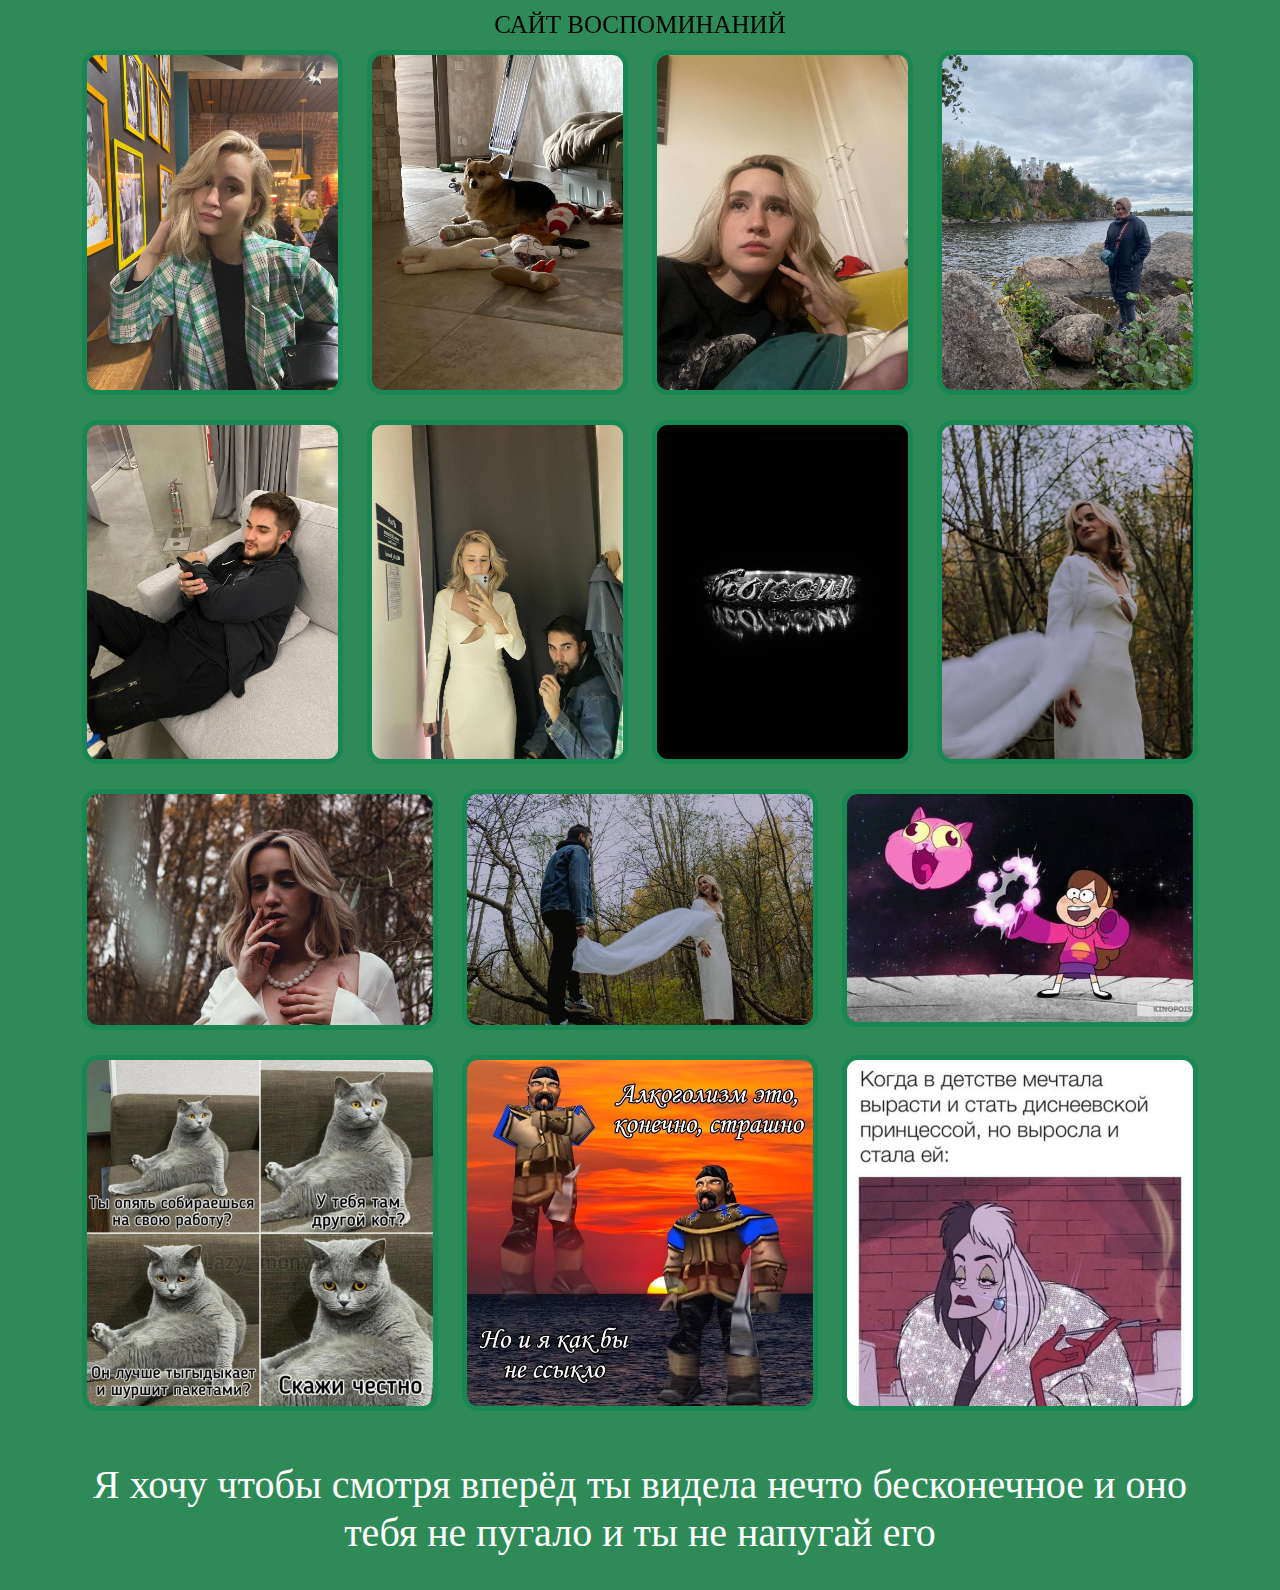
<file: puseslav.html>
<!doctype html>
<html lang="ru">
<head>
  <meta charset="UTF-8">
  <meta name="viewport"
        content="width=device-width, user-scalable=no, initial-scale=1.0, maximum-scale=1.0, minimum-scale=1.0">
  <meta http-equiv="X-UA-Compatible" content="ie=edge">
  <title>Машинка</title>
  <link rel="stylesheet" href="https://cdn.jsdelivr.net/npm/bootstrap@5.2.0/dist/css/bootstrap.min.css">
  <link rel="stylesheet" href="css/styl.css">
</head>
<body>
<header>
  <div class="subheader">
    <div class="container">
      <a href="index.html#navigation" class="header_link">Сайт воспоминаний</a>
    </div>
  </div>
</header>
<section class="gallery">
  <div class="container">
    <div class="row">
      <div class="col-md-3"><img src="img/puseslav/puseslav_1.jpg" alt="" class="gallery_photo rounded-4 border border-5 border-success"></div>
      <div class="col-md-3"><img src="img/puseslav/puseslav_2.jpg" alt="" class="gallery_photo rounded-4 border border-5 border-success"></div>
      <div class="col-md-3"><img src="img/puseslav/puseslav_3.jpg" alt="" class="gallery_photo rounded-4 border border-5 border-success"></div>
      <div class="col-md-3"><img src="img/puseslav/puseslav_4.jpg" alt="" class="gallery_photo rounded-4 border border-5 border-success"></div>
    </div>
    <div class="row">
      <div class="col-md-3"><img src="img/puseslav/puseslav_5.jpg" alt="" class="gallery_photo rounded-4 border border-5 border-success"></div>
      <div class="col-md-3"><img src="img/puseslav/puseslav_6.jpg" alt="" class="gallery_photo rounded-4 border border-5 border-success"></div>
      <div class="col-md-3"><img src="img/puseslav/puseslav_7.jpg" alt="" class="gallery_photo rounded-4 border border-5 border-success"></div>
      <div class="col-md-3"><img src="img/puseslav/puseslav_8.jpg" alt="" class="gallery_photo rounded-4 border border-5 border-success"></div>
    </div>
    <div class="row">
      <div class="col-md-4"><img src="img/puseslav/puseslav_9.jpg" alt=""  class="gallery_photo rounded-4 border border-5 border-success"></div>
      <div class="col-md-4"><img src="img/puseslav/puseslav_10.jpg" alt=""  class="gallery_photo rounded-4 border border-5 border-success"></div>
      <div class="col-md-4"><img src="img/puseslav/mem_1.jpg" alt=""  class="gallery_photo rounded-4 border border-5 border-success"></div>
    </div>
    <div class="row">
      <div class="col-md-4"><img src="img/puseslav/mem_2.jpg" alt=""  class="gallery_photo rounded-4 border border-5 border-success"></div>
      <div class="col-md-4"><img src="img/puseslav/mem_3.jpg" alt=""  class="gallery_photo rounded-4 border border-5 border-success"></div>
      <div class="col-md-4"><img src="img/puseslav/mem_4.jpg  " alt=""  class="gallery_photo rounded-4 border border-5 border-success"></div>
    </div>
    <h1>Я хочу чтобы смотря вперёд ты видела нечто бесконечное и оно тебя не пугало и ты не напугай его </h1>

  </div>
</section>
</body>
</html>
</file>
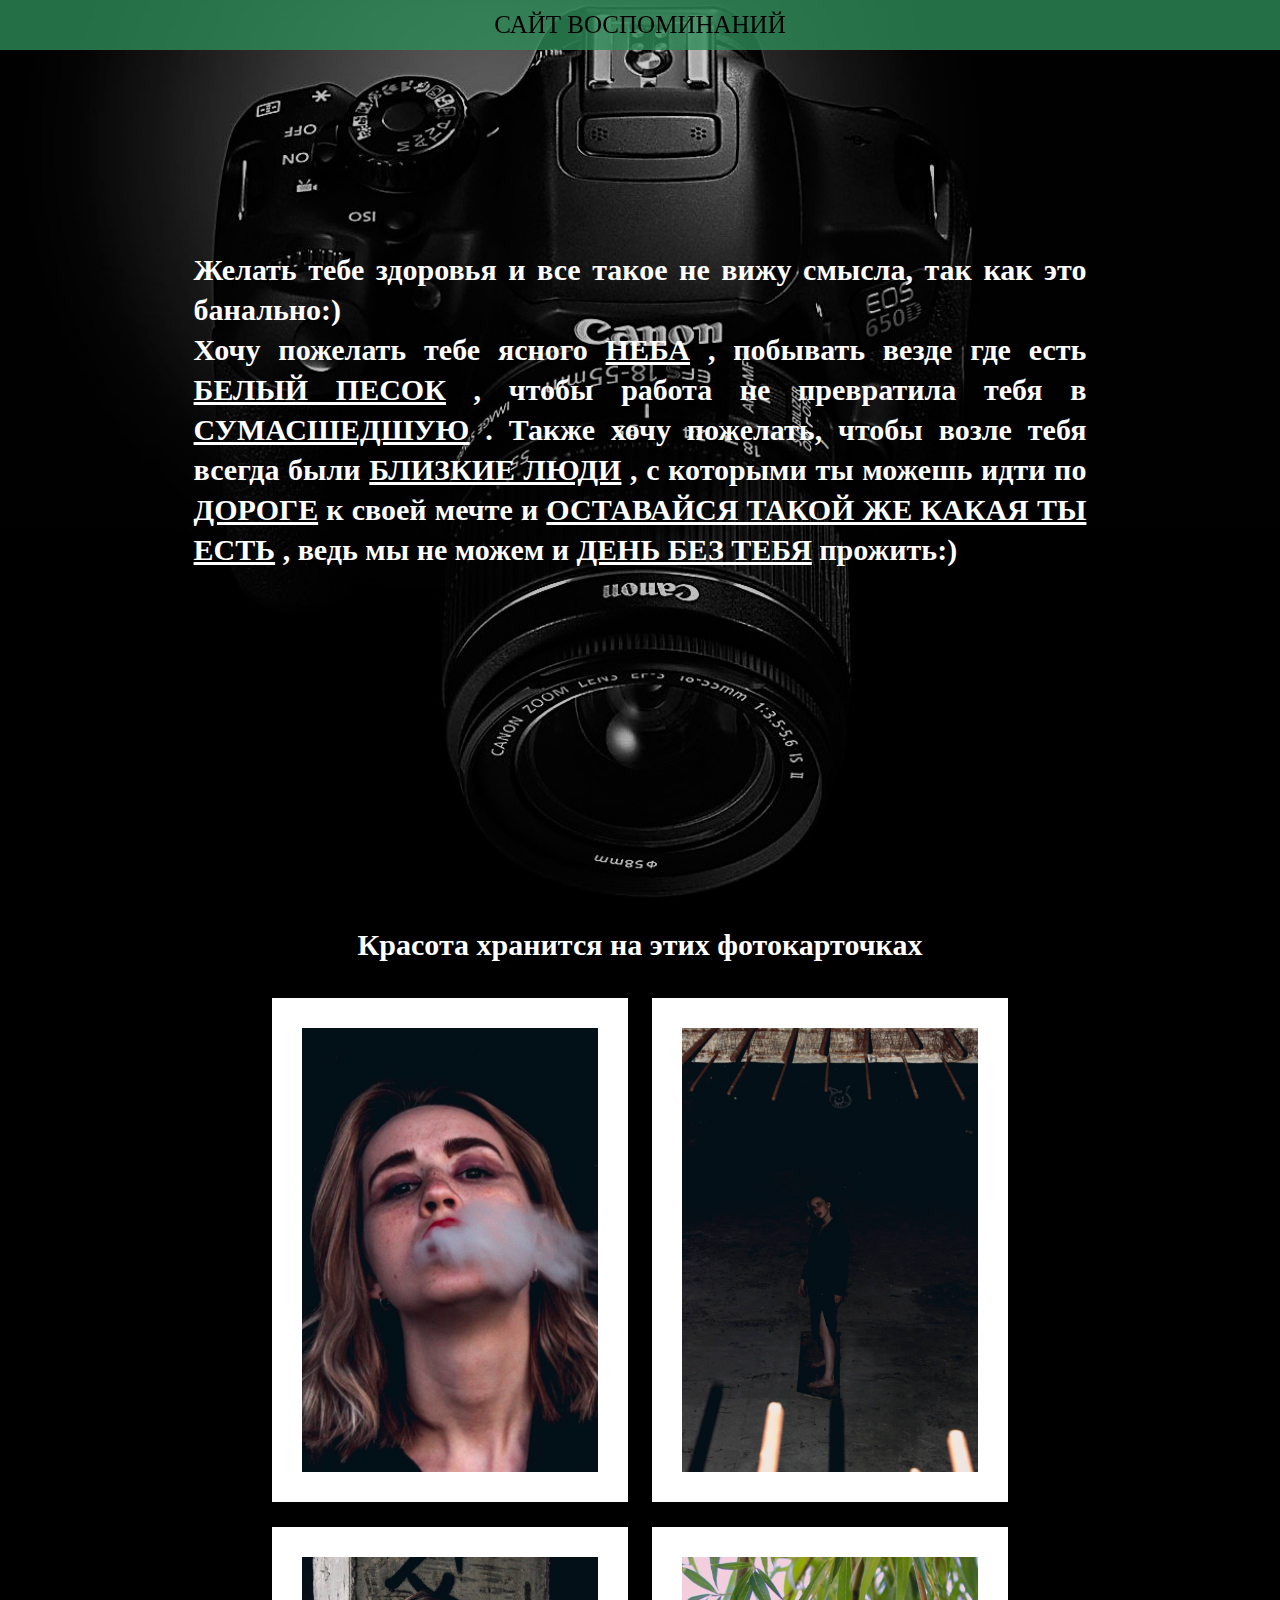
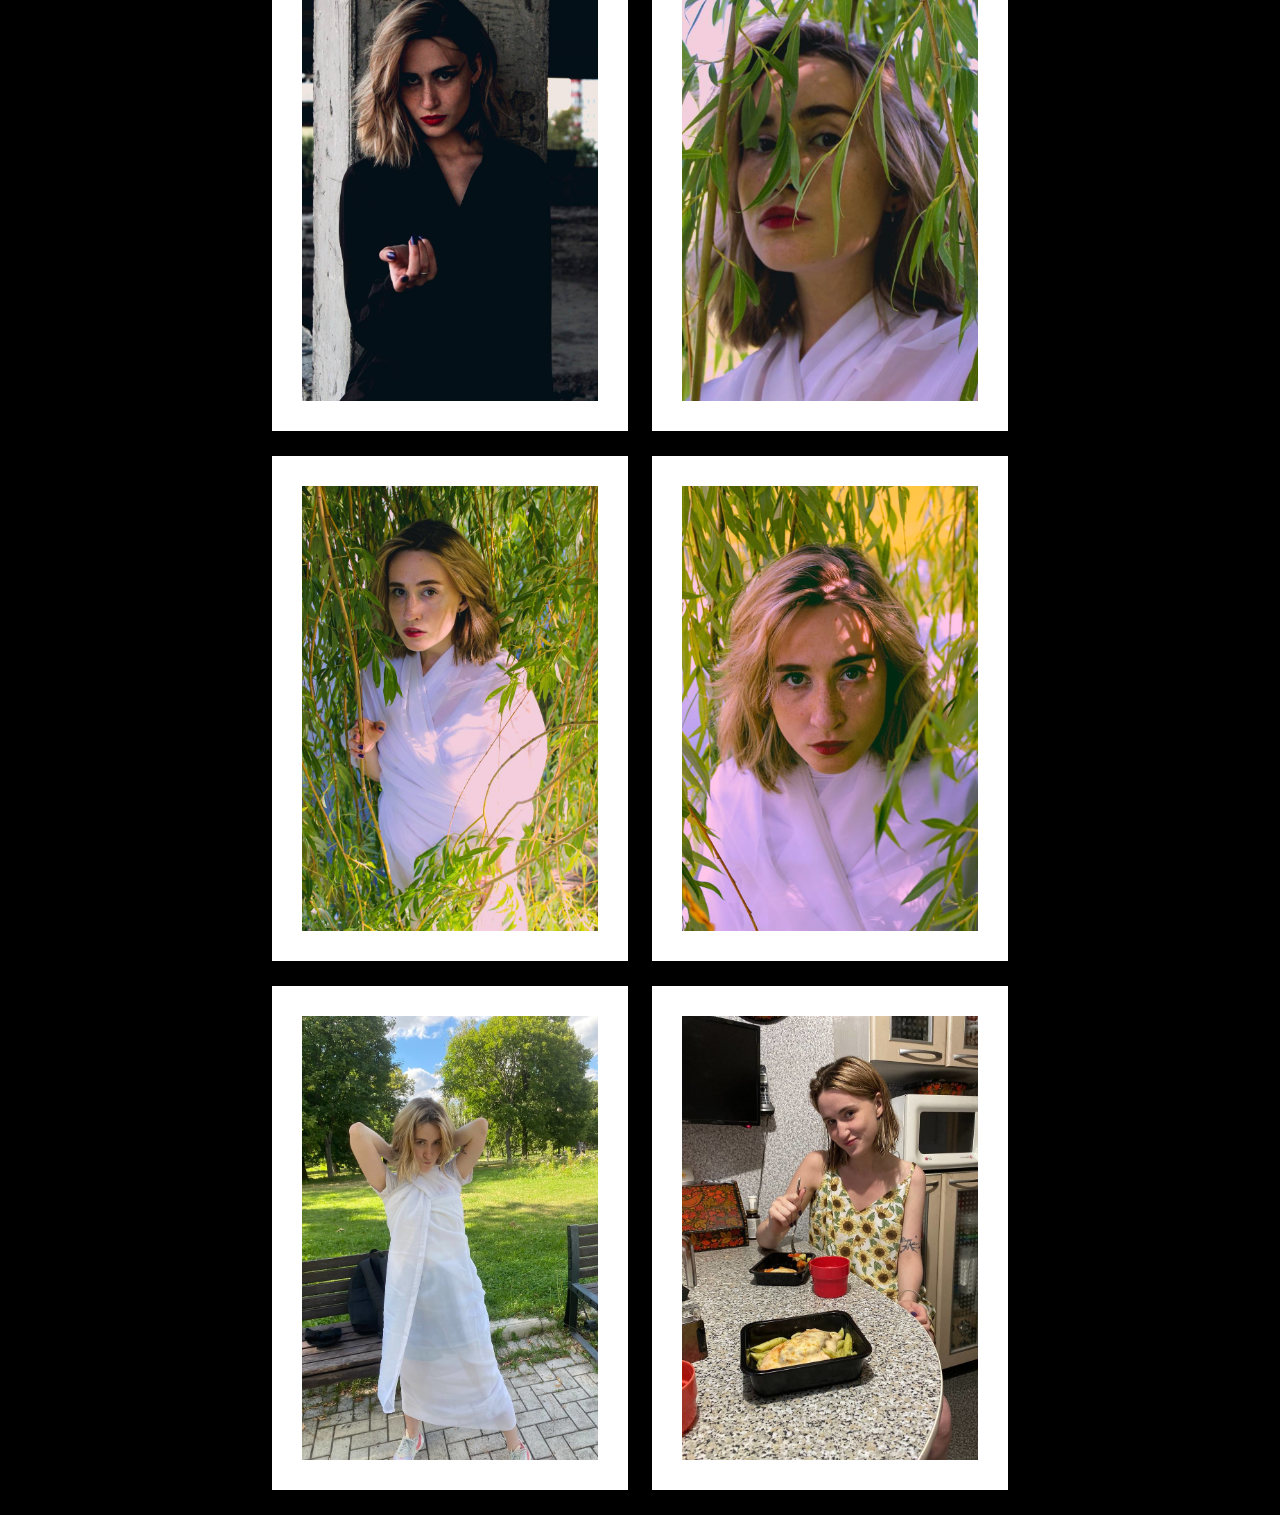
<file: vova_dushnila.html>
<!doctype html>
<html lang="ru">
<head>
    <meta charset="UTF-8">
    <meta name="viewport"
          content="width=device-width, user-scalable=no, initial-scale=1.0, maximum-scale=1.0, minimum-scale=1.0">
    <meta http-equiv="X-UA-Compatible" content="ie=edge">
    <title>Вова</title>
    <link rel="stylesheet" href="https://cdn.jsdelivr.net/npm/bootstrap@5.2.0/dist/css/bootstrap.min.css">
    <link rel="stylesheet" href="css/styl.css">
</head>
<body>
<header>
    <div class="subheader">
        <div class="container">
            <a href="index.html#roma" class="header_link">Сайт воспоминаний</a>
        </div>
    </div>
</header>

<section class="camera">
    <div class="container">
        <h2 class="camera_title">
            Желать тебе здоровья и все такое не вижу смысла, так как это банально:) <br>
            Хочу пожелать тебе ясного
            <a href="https://music.yandex.ru/album/2256801/track/43282113?utm_medium=copy_link"
               onclick="window.open(this.href); return false">НЕБА</a>
            , побывать везде где есть
            <a href="https://music.yandex.ru/album/1893044/track/39232882?utm_medium=copy_link"
               onclick="window.open(this.href); return false">БЕЛЫЙ ПЕСОК</a>
            , чтобы работа не превратила тебя в
            <a href="https://music.yandex.ru/album/8324279/track/56298755?utm_medium=copy_link"
               onclick="window.open(this.href); return false">СУМАСШЕДШУЮ</a>
            . Также хочу пожелать, чтобы возле тебя всегда были
            <a href="https://music.yandex.ru/album/4356183/track/41884505?utm_medium=copy_link"
               onclick="window.open(this.href); return false">БЛИЗКИЕ ЛЮДИ</a>
            , с которыми ты можешь идти по
            <a href="https://music.yandex.ru/album/1893046/track/17199019?utm_medium=copy_link"
               onclick="window.open(this.href); return false">ДОРОГЕ</a>
                к своей мечте и
                <a href=" https://g.co/kgs/bJKGoL"
                   onclick="window.open(this.href); return false">ОСТАВАЙСЯ ТАКОЙ ЖЕ КАКАЯ ТЫ ЕСТЬ</a>
                , ведь мы не можем и
                <a href="https://music.yandex.ru/album/8324279/track/56298768?utm_medium=copy_link"
                   onclick="window.open(this.href); return false">ДЕНЬ БЕЗ ТЕБЯ</a> прожить:)
        </h2>
    </div>
</section>


<section class="photo">
    <div class="container">
        <h2 class="photo_title">Красота хранится на этих фотокарточках</h2>
        <div class="row">
            <div class="col-md-4 offset-md-2">
                <img src="img/vova/camera_1.jpg" alt="" class="photo_img">
            </div>
            <div class="col-md-4">
                <img src="img/vova/camera_2.jpg" alt="" class="photo_img">
            </div>
        </div>
        <div class="row">
            <div class="col-md-4 offset-md-2">
                <img src="img/vova/camera_3.jpg" alt="" class="photo_img">
            </div>
            <div class="col-md-4">
                <img src="img/vova/camera_4.jpg" alt="" class="photo_img">
            </div>
        </div>
        <div class="row">
            <div class="col-md-4 offset-md-2">
                <img src="img/vova/camera_5.jpg" alt="" class="photo_img">
            </div>
            <div class="col-md-4">
                <img src="img/vova/camera_6.jpg" alt="" class="photo_img">
            </div>
        </div>
        <div class="row">
            <div class="col-md-4 offset-md-2">
                <img src="img/vova/camera_7.jpg" alt="" class="photo_img">
            </div>
            <div class="col-md-4">
                <img src="img/vova/camera_8.jpg" alt="" class="photo_img">
            </div>
        </div>
    </div>
</section>

</body>
</html>
</file>
<file: css/styl.css>
* {
    font-family: "Times New Roman", sans-serif;
}

header {
    position: fixed;
    z-index: 3;
    width: 100%;
    margin: 0;
}

.subheader {
    text-align: center;
    background-color: rgba(46, 139, 87, 0.8);
    font-size: 25px;
    font-weight: 400;
    line-height: 50px;
    text-transform: uppercase;
    height: 50px;
}

.subheader .header_link {
    color: black;
    text-decoration: none;
}

.congratulation {
    height: 760px;
    background: url("../img/main_bg.png") center center/cover no-repeat;
    padding-top: 100px;
}

h1 {
    color: white;
    text-align: center;
    margin-top: 50px;
}

.congratulation .congratulation_description {
    margin-top: 50px;
    font-size: 26px;
    font-weight: 600;
    line-height: 40px;
    color: white;
    text-align: justify;
}

.navigation {
    max-width: 600px;
    margin: 15px auto;


}

.sendoff {
    padding: 0 0 50px 0;
    text-align: center;
}

.sendoff .sendoff_title {
    margin-bottom: 15px;
    font-size: 26px;
    line-height: 48px;
    font-weight: 700;
    text-transform: uppercase;
    color: #222222;
}

.waiting {
    padding: 25px 0 25px 0;
    text-align: center;
    background-color: #070716;
}

.waiting .waiting_title {
    color: white;
    font-size: 26px;
    line-height: 48px;
    font-weight: 700;
    text-transform: uppercase;
}

.waiting .waiting_img {
    max-width: 100%;
    margin-top: 25px;
    filter: brightness(40%)
}

.waiting .img_container {
    position: relative;
}

.waiting .waiting_description {
    position: absolute;
    margin-left: auto;
    margin-right: auto;
    left: 0;
    right: 0;
    top: 10%;
    text-align: center;
    color: white;
    font-size: 26px;
    font-weight: 400;
}

.arrow {
    padding-top: 25px;
}

.arrow .arrow_title {
    font-size: 20px;
    font-weight: 700;
    text-transform: uppercase;
    color: #222222;
}

.arrow .arrow_arrow_img {
    max-width: 100%;
    padding-top: 250px;
}

.arrow_mobile {
    padding-top: 5px;
}

.arrow_mobile .arrow_mobile_title {
    font-size: 10px;
    line-height: 10px;
    font-weight: 700;
    text-transform: uppercase;
    color: #222222;
}

.arrow_mobile_img {
    display: block;
    margin: 0 auto;
    height: 200px;
}


.links {
    padding: 50px 0 50px 0;
    background-color: #222222;
}

.links .links_img {
    border-radius: 100%; /* Радиус скругления */
    border: 3px solid green; /* Параметры рамки */
    box-shadow: 0 0 7px #666; /* Параметры тени */
    width: 100%;
}


/*Блок Матвей*/
.congratulation_Matthew {
    height: 840px;
    background: url("../img/m_safr/main_bg1.png") center center/cover no-repeat;
    padding-top: 100px;
}

.congratulation_Matthew .congratulation_Matthew_descr {
    margin-top: 50px;
    font-size: 30px;
    font-weight: 600;
    line-height: 40px;
    color: white;
    text-align: justify;
    padding: 150px 200px 150px 200px;
}

.fakes {
    padding: 25px 0 25px 0;
    background-color: rgba(70, 57, 75, 0.8);
}

.fakes .fakes_title {
    padding: 0 0 25px 0;
    text-align: center;
    font-size: 26px;
    line-height: 48px;
    font-weight: 700;
    text-transform: uppercase;

}

.fakes .fakes_img {
    margin-top: 25px;
    max-width: 100%;
    filter: brightness(70%)
}

.fakes .border {
    border-color: rgb(46, 139, 87);
}

.memories {
    padding: 25px 0 25px 0;
}

.memories .memories_title {
    text-align: center;
    font-size: 26px;
    line-height: 48px;
    font-weight: 700;
    text-transform: uppercase;
}

.memories .memories_img {
    margin-top: 25px;
    height: 690px;

}

/*Конец блока Матвея*/


/*Блок Сиража*/
.main {
    height: 2000px;
    background: url("../img/snoopdag/main_bg.png") center center/cover no-repeat;
}

.main .main_img {
    width: 100%;
    margin-top: 250px;
    filter: brightness(70%);
}

/*Конец блока Сиража*/

/*Блок Владимира*/
.camera {
    height: 900px;
    background: url("../img/vova/main_bg.jpg") center center/cover no-repeat;
    padding-top: 250px;
}

.camera .camera_title {
    font-size: 30px;
    font-weight: 600;
    line-height: 40px;
    color: white;
    text-align: justify;
    width: 80%;
    margin: 0 auto;
}

.camera .camera_title A:link, .camera .camera_title A:visited {
    color: white;
}

.photo {
    padding: 25px 0 25px 0;
    background-color: black;
}

.photo .photo_title {
    font-size: 30px;
    font-weight: 600;
    line-height: 40px;
    color: white;
    text-align: center;
}

.photo .photo_img {
    margin-top: 25px;
    background-color: white;
    width: 100%;
    border: 30px solid white;
}

/*Конец блока Владимира*/

/*Блок Романа*/

.universe {
    background: url("../img/roma/main_bg1.png") center center/cover no-repeat;
    height: 860px;
}

.example {
    cursor: pointer;
    height: 760px;
    position: relative;
    overflow: hidden;
    text-align: justify;
    margin: 0 auto;
    width: 80%;
}

.example .fadedbox {
    position: absolute;
    bottom: 0;
    color: #fff;
    -webkit-transition: all 300ms ease-out;
    -moz-transition: all 300ms ease-out;
    -o-transition: all 300ms ease-out;
    -ms-transition: all 300ms ease-out;
    transition: all 300ms ease-out;
    opacity: 0;
    height: 30px;
}

.example:hover .fadedbox {
    opacity: 0.8;
}

.example .text {
    -webkit-transition: all 300ms ease-out;
    -moz-transition: all 300ms ease-out;
    -o-transition: all 300ms ease-out;
    -ms-transition: all 300ms ease-out;
    transition: all 300ms ease-out;
    transform: translateY(0px);
}

.example .title {
    font-size: 20px;
    text-transform: uppercase;
    opacity: 1;
    transition-duration: 45s;
}

.example:hover .title,
.example:focus .title {
    opacity: 1;
    transform: translateY(-950px);
}

.universe_img {
    width: 120%;
    margin-top: 25px
}

/*Конец блока Романа*/

/*Блок Маши*/
.gallery {
    padding: 25px 0;
    background-color: rgb(46, 139, 87);
}

.gallery .gallery_photo {
    margin-top: 25px;
    max-width: 100%
}

/*Конец блока Маши*/

/*Начало блока осени*/
.autumn{
    background: linear-gradient(#3b0053 0%, #00ab37 100%);
    padding: 35px;
}

.autumn .autumn_title {
    margin: 50px 0;
    text-align: center;
    color: white;
}
.autumn .autumn_photo{
    margin: 10px;
}
/*Конец блока осени*/

@media (max-width: 450px) {
    .subheader {
        font-size: 15px;
        line-height: 25px;
        height: 25px;
    }

    .congratulation {
        height: 350px;
        padding-top: 8px;
    }

    h1 {
        text-align: center;
        margin-top: 45px;
        font-size: 20px;
    }

    .congratulation .congratulation_description {
        margin-top: 0;
        padding: 10px;
        font-size: 12px;
        line-height: 14px;
    }

    .navigation_btn {
        font-size: 15px;
    }

    .sendoff {
        padding: 10px 0;
    }

    .sendoff .sendoff_title {
        margin-bottom: 10px;
        font-size: 12px;
        line-height: 12px;
    }

    .waiting {
        padding: 10px 0 10px 0;
    }

    .waiting .waiting_title {
        font-size: 12px;
        line-height: 12px;
        margin: 0;
    }

    .waiting .waiting_img {
        margin-top: 10px;
    }

    .waiting .waiting_description {
        font-size: 15px;
    }

    .links {
        padding: 10px 0 10px 0;
    }

    .links .links_img {
        width: 100%;
        border: 1px solid green; /* Параметры рамки */
    }


    .universe {
        background: url("../img/roma/main_mobile_bg1.png") center center/cover no-repeat;
        height: 700px;
    }

    .example {
        height: 760px;
    }

    .example .title {
        font-size: 8px;
    }

    .universe_img {
        width: 100%;
        margin-top: 10px
    }


    /*Блок Владимира*/
    .camera {
        height: 450px;
        padding-top: 70px;
    }

    .camera .camera_title {
        font-size: 16px;
        line-height: 17px;
    }


    .photo {
        padding: 20px 0;
    }

    .photo .photo_title {
        font-size: 10px;
        line-height: 12px;
    }

    .photo .photo_img {
        margin-top: 20px;
        width: 100%;
        border: 20px solid white;
    }

    /*Конец блока Владимира*/
    /*Блок Матвей*/
    .congratulation_Matthew {
        height: 400px;
        padding-top: 15px;
    }

    .congratulation_Matthew .congratulation_Matthew_descr {
        margin-top: 60px;
        font-size: 18px;
        line-height: 20px;
        padding: 0;
    }

    .fakes {
        padding: 20px 0;
    }

    .fakes .fakes_title {
        font-size: 12px;
        line-height: 14px;
        padding-bottom: 0px;
        margin: 0;
    }

    .fakes .fakes_img {
        margin-top: 20px;
    }

    .memories {
        padding: 10px 0;
    }

    .memories .memories_title {
        font-size: 10px;
        line-height: 12px;
        margin: 0;
    }

    .memories .memories_img {
        margin-top: 10px;
        height: 600px;

    }

    /*Конец блока Матвея*/
    /*Блок Сиража*/
    .main {
        height: 700px;
    }

    .main .main_img {
        width: 100%;
        margin-top: 25px;
    }

    /*Конец блока Сиража*/

    /*Начало блока осени*/
    .autumn{
        padding: 15px;
    }

    .autumn .autumn_title {
        margin: 15px 0 0 0;
    }
    .autumn .autumn_photo{
        width: 100%;
        display: block;
        margin: 10px auto;
    }
    .autumn .autumn_photo_gif{

    }
    /*Конец блока осени*/

}
</file>
<file: css/styleToMonth.css>
.main_img {
    width: 80%;
}

.container_carousel{
    display: flex;
    justify-content: center;
    align-items: center;
}

.carousel {
    margin-top: 50px;
    width: 850px;
    height: 850px;
}

.month_descr {
    margin-top: 25px;
    font-size: 25px;
}

body {
    height: 1150px;
    background: linear-gradient(#2E8B57 10%, #3D0071 100%);
    flex-grow: 1;
}


p {
    text-align: center;
    color: white;
}

.descr {
    margin-top: 50px
}



@media (max-width: 450px) {
    .main_img {
        width: 80%;
    }

    .carousel {
        margin-top: 50px;
        height: 300px;
    }

    .month_descr {
        margin-top: 25px;
    }

    body {
        padding: 10px;
        background: linear-gradient(#2E8B57 10%, #3D0071 100%);
    }

    p {
        text-align: justify;
        color: white;
    }

    .descr {
        margin-top: 50px
    }
}
</file>
